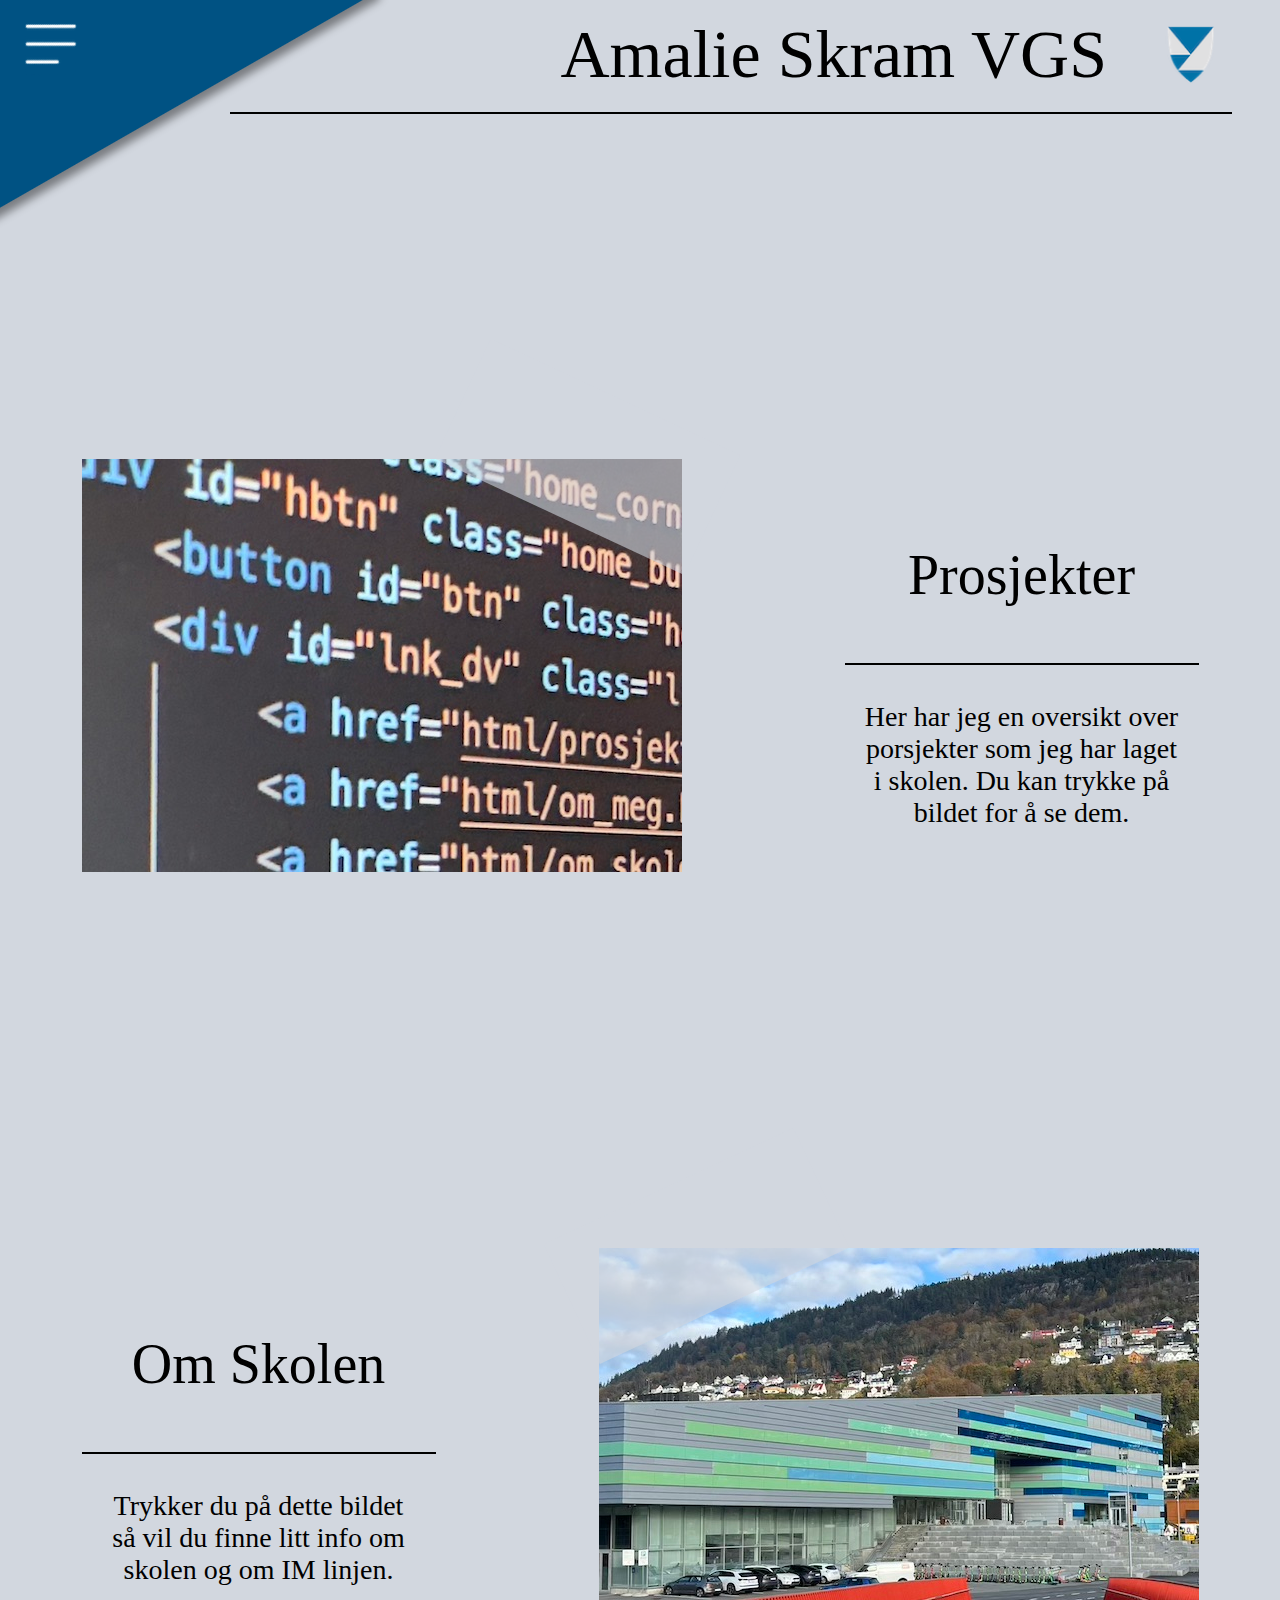
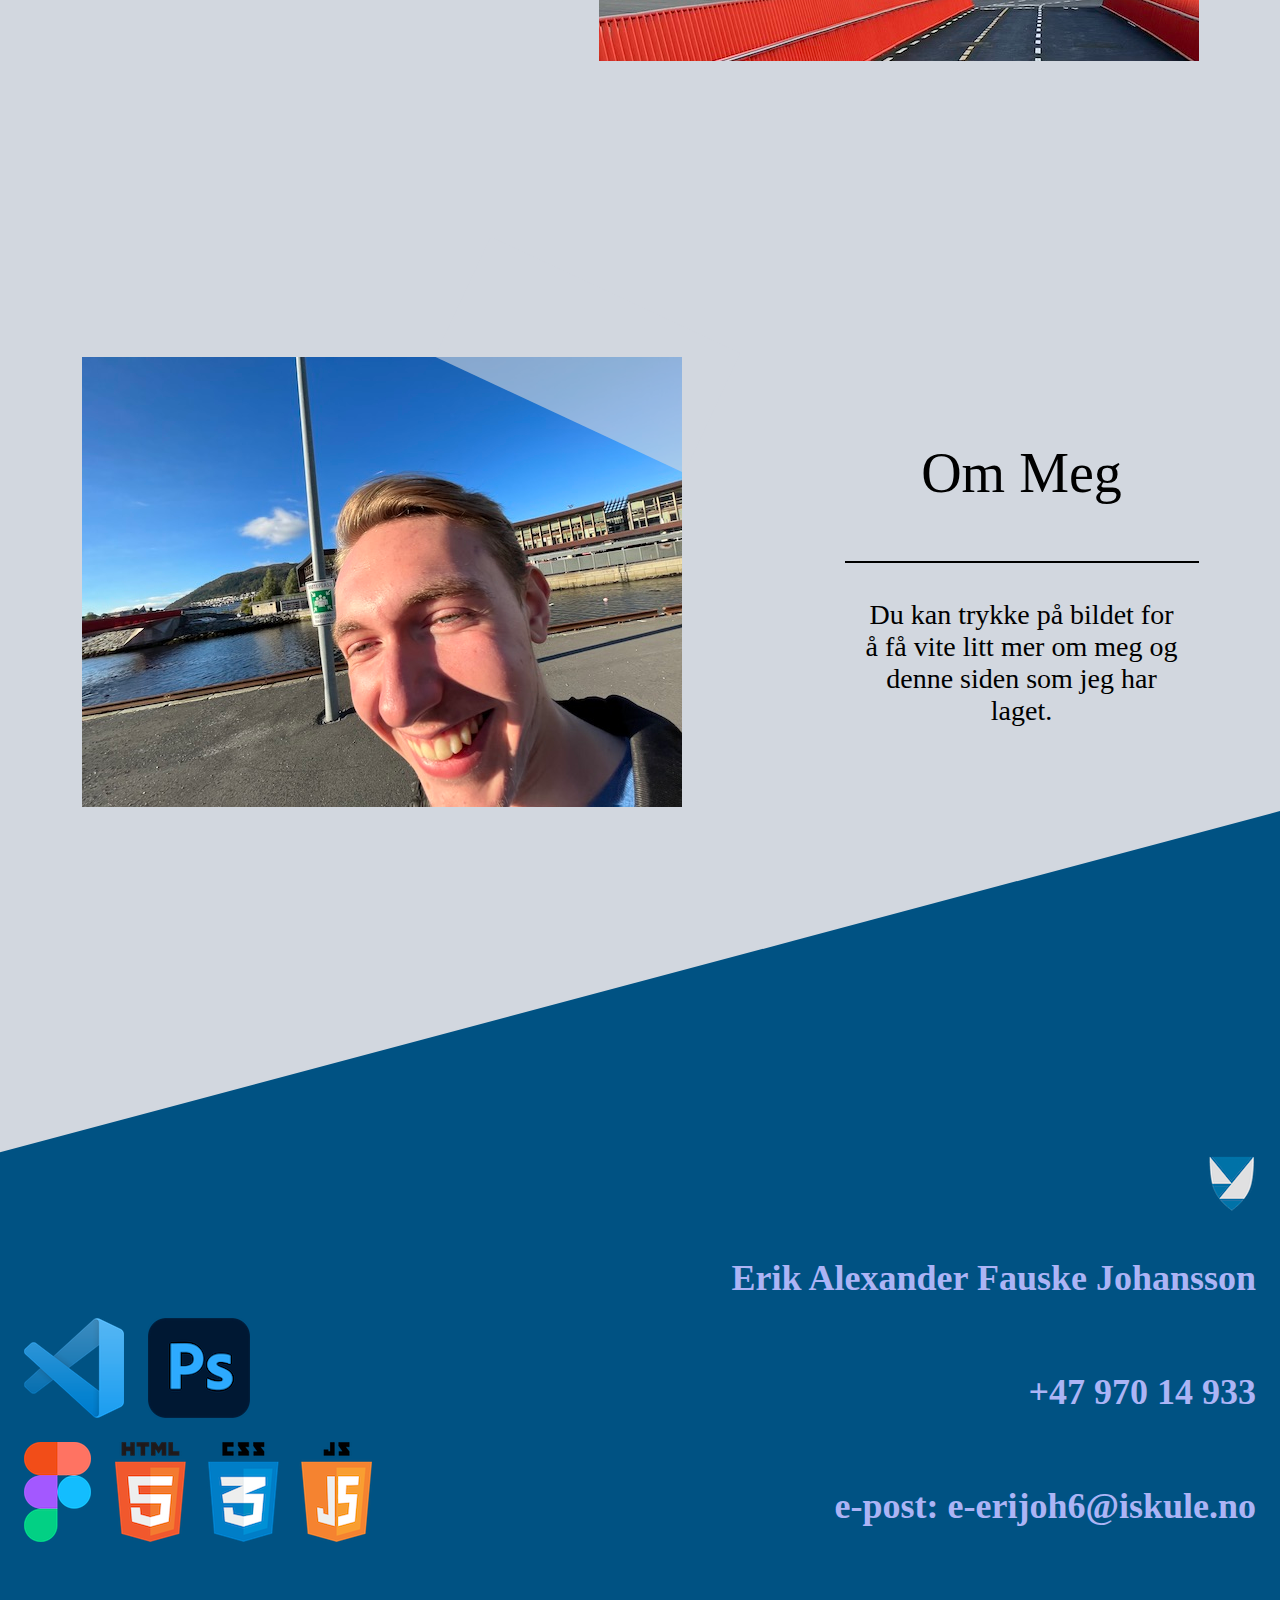
<file: index.html>
<!DOCTYPE html>
<html lang="no">
<head>
    <meta charset="UTF-8">
    <meta http-equiv="X-UA-Compatible" content="IE=edge">
    <meta name="viewport" content="width=device-width, initial-scale=1.0">
    <title>Amalie skram Hjemmeside</title>
    <link rel="stylesheet" href="CSS/style.css">
</head>
<body class="preload">
    <div class="Overskrift_hovedside">
        <p class="Overskrift">
            <a class="overskrift" href="index.html">Amalie Skram VGS</a>
            <img class="vestland_icon" src="bilder/Vestland.png" alt="vestland">
        </p>
        <div class="strekAnchor">
            <div class="strek"></div>
        </div>
        <div id="Corner" class="home_corner homeanim2">
            <div id="hbtn" class="home_button homebtnanim2">
                <button id="btn" class="home"></button>
                <div id="lnk_dv" class="links_div">
                    <a href="HTML/prosjekter.html" class="links" id="lnk1">Prosjekter</a>
                    <a href="HTML/om_meg.html" class="links" id="lnk2">Om meg</a>
                    <a href="HTML/om_skolen.html" class="links" id="lnk3">Om skolen</a>
                    <a href="HTML/video_innlevering.html" class="links" id="lnk4">Video</a>
                    <a href="HTML/bilde_innlevering.html" class="links" id="lnk5">Bilder</a>
                    <a href="HTML/programmering.html" class="links" id="lnk6">Programmering</a>
                    <a href="HTML/om_im.html" class="links" id="lnk7">Om IM</a>
                </div>
            </div>
        </div>
    </div>

    <script src="Javascript/button.js"></script>
    <script src="Javascript/klokke.js"></script>
    
    <div class="avsnitt_høyre">
        <div class="bildeogfirkant2">
            <div id="poly_1" class="polygon_1"></div>
            <a id="bilde1" href="HTML/prosjekter.html"><img id="prosjekt_bilde" src="bilder/project.jpeg" alt="prosjekter_bilde" class="avsnitt_høyre_bilde"></a>
        </div>
        <div id="overogstrek1" class="overogstrek">
            <p class="avsnitt_høyre_overskrift">Prosjekter</p>
            <div id="strek_1" class="strek1"></div>
            <p id="tekst1" class="avsnitt_høyre_tekst">Her har jeg en oversikt over porsjekter som jeg har laget i skolen. Du kan trykke på bildet for å se dem.</p>
        </div>
    </div>

    <div class="avsnitt_venstre">
        <div class="overogstrek">
            <p class="avsnitt_venstre_overskrift">Om Skolen</p>
            <div id="strek_2" class="strek2"></div>
            <p id="tekst2" class="avsnitt_høyre_tekst">Trykker du på dette bildet så vil du finne litt info om skolen og om IM linjen.</p>
        </div>
        <div class="bildeogfirkant">
            <div id="poly_2" class="polygon_2"></div>
            <a href="HTML/om_skolen.html"><img id="omskole_bilde" src="bilder/Bildeskole.jpeg" alt="ASbilde" class="avsnitt_venstre_bilde"></a>
        </div>
    </div>

    <div class="avsnitt_høyre">
        <div class="bildeogfirkant2">
            <div id="poly_1" class="polygon_1"></div>
            <a id="bilde1" href="HTML/prosjekter.html"><img id="ommeg_bilde" src="bilder/IMG_2832.jpeg" alt="MEGbilde" class="avsnitt_høyre_bilde"></a>
        </div>
        <div id="overogstrek1" class="overogstrek">
            <p class="avsnitt_høyre_overskrift">Om Meg</p>
            <div id="strek_1" class="strek1"></div>
            <p id="tekst1" class="avsnitt_høyre_tekst">Du kan trykke på bildet for å få vite litt mer om meg og denne siden som jeg har laget.</p>
        </div>
    </div>
    <footer>
        <div class="bottom">
            <div class="bottom_blue"></div>
            <div class="ekstraDiv">
                <div class="bilder_venstre">
                    <div class="vs_og_ps">
                        <img id="vs" src="bilder/Visual_studio_logo.png" alt="vs logo">
                        <img id="ps" src="bilder/PS_logo.png" alt="pslogo">
                    </div>
                    <div class="figma_og_hcj">
                        <img id="fig" src="bilder/figma.png" alt="figmalogo">
                        <img id="hcj" src="bilder/HTML_CSS_JAVA.png" alt="html css java">
                    </div>
                </div>
                <div class="tekst_høyre_bottom">
                    <li><img src="bilder/Vestland.png" alt="vestland"></li>
                    <li><p class="navn">Erik Alexander Fauske Johansson</p></li>
                    <li><p class="tlf">+47 970 14 933</p></li>
                    <li><p class="mail">e-post: e-erijoh6@iskule.no</p></li>
                </div>
            </div>
        </div>
    </footer>
</body>
</html>
</file>
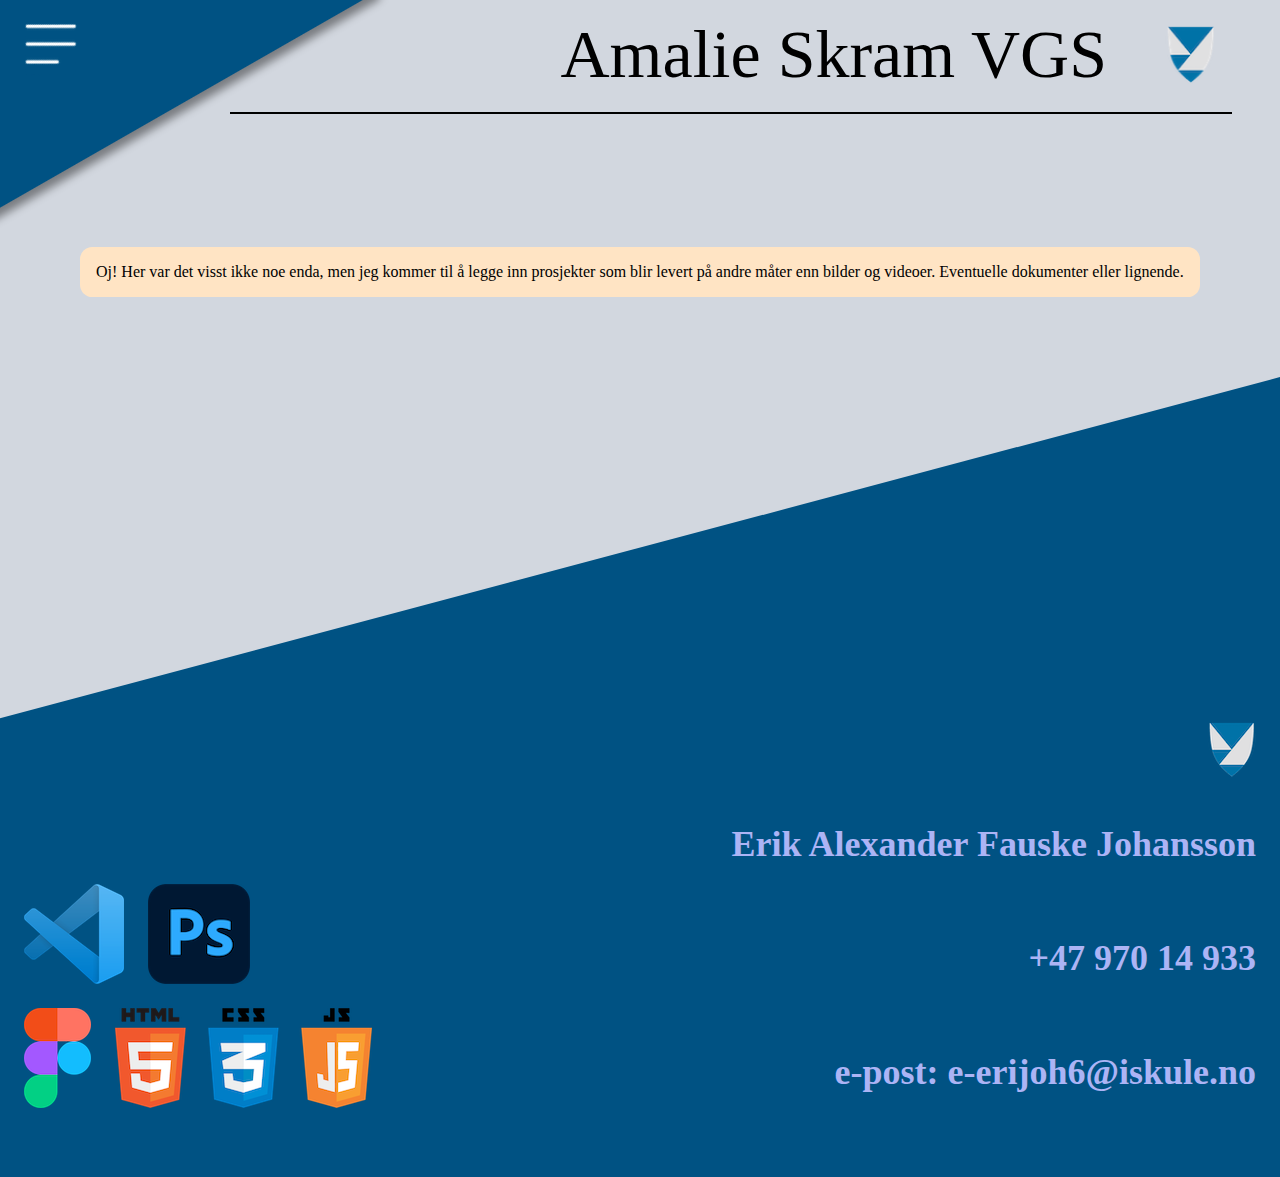
<file: HTML/annet_innlevering.html>
<!DOCTYPE html>
<html lang="en">
<head>
    <meta charset="UTF-8">
    <meta http-equiv="X-UA-Compatible" content="IE=edge">
    <meta name="viewport" content="width=device-width, initial-scale=1.0">
    <title>Annet Innlevering</title>
    <link rel="stylesheet" href="../CSS/style.css">
</head>
<body class="preload">
    <div class="Overskrift_hovedside">
        <p class="Overskrift">
            <a class="overskrift" href="../index.html">Amalie Skram VGS</a>
            <img class="vestland_icon" src="../bilder/Vestland.png" alt="vestland">
        </p>
        <div class="strekAnchor">
            <div class="strek"></div>
        </div>
        <div id="Corner" class="home_corner homeanim2">
            <div id="hbtn" class="home_button homebtnanim2">
                <button id="btn" class="home"></button>
                <div id="lnk_dv" class="links_div">
                    <a href="om_meg.html" class="links" id="lnk2">Om meg</a>
                    <a href="prosjekter.html" class="links" id="lnk1">Prosjekter</a>
                    <a href="om_skolen.html" class="links" id="lnk3">Om skolen</a>
                    <a href="video_innlevering.html" class="links" id="lnk4">Video</a>
                    <a href="bilde_innlevering.html" class="links" id="lnk5">Bilder</a>
                    <a href="programmering.html" class="links" id="lnk6">Programmering</a>
                    <a href="om_im.html" class="links" id="lnk7">Om IM</a>
                </div>
            </div>
        </div>
    </div>

    <script src="../Javascript/button.js"></script>

    <div class="info">Oj! Her var det visst ikke noe enda, men jeg kommer til å legge inn prosjekter som blir levert på andre måter enn bilder og videoer. Eventuelle dokumenter eller lignende.</div>

    <div class="bottom">
        <div class="bottom_blue"></div>
        <div class="ekstraDiv">
            <div class="bilder_venstre">
                <div class="vs_og_ps">
                    <img id="vs" src="../bilder/Visual_studio_logo.png" alt="vs logo">
                    <img id="ps" src="../bilder/PS_logo.png" alt="pslogo">
                </div>
                <div class="figma_og_hcj">
                    <img id="fig" src="../bilder/figma.png" alt="figmalogo">
                    <img id="hcj" src="../bilder/HTML_CSS_JAVA.png" alt="html css java">
                </div>
            </div>
            <div class="tekst_høyre_bottom">
                <li><img src="../bilder/Vestland.png" alt="vestland"></li>
                <li><p class="navn">Erik Alexander Fauske Johansson</p></li>
                <li><p class="tlf">+47 970 14 933</p></li>
                <li><p class="mail">e-post: e-erijoh6@iskule.no</p></li>
            </div>
        </div>
    </div>
</body>
</html>
</file>
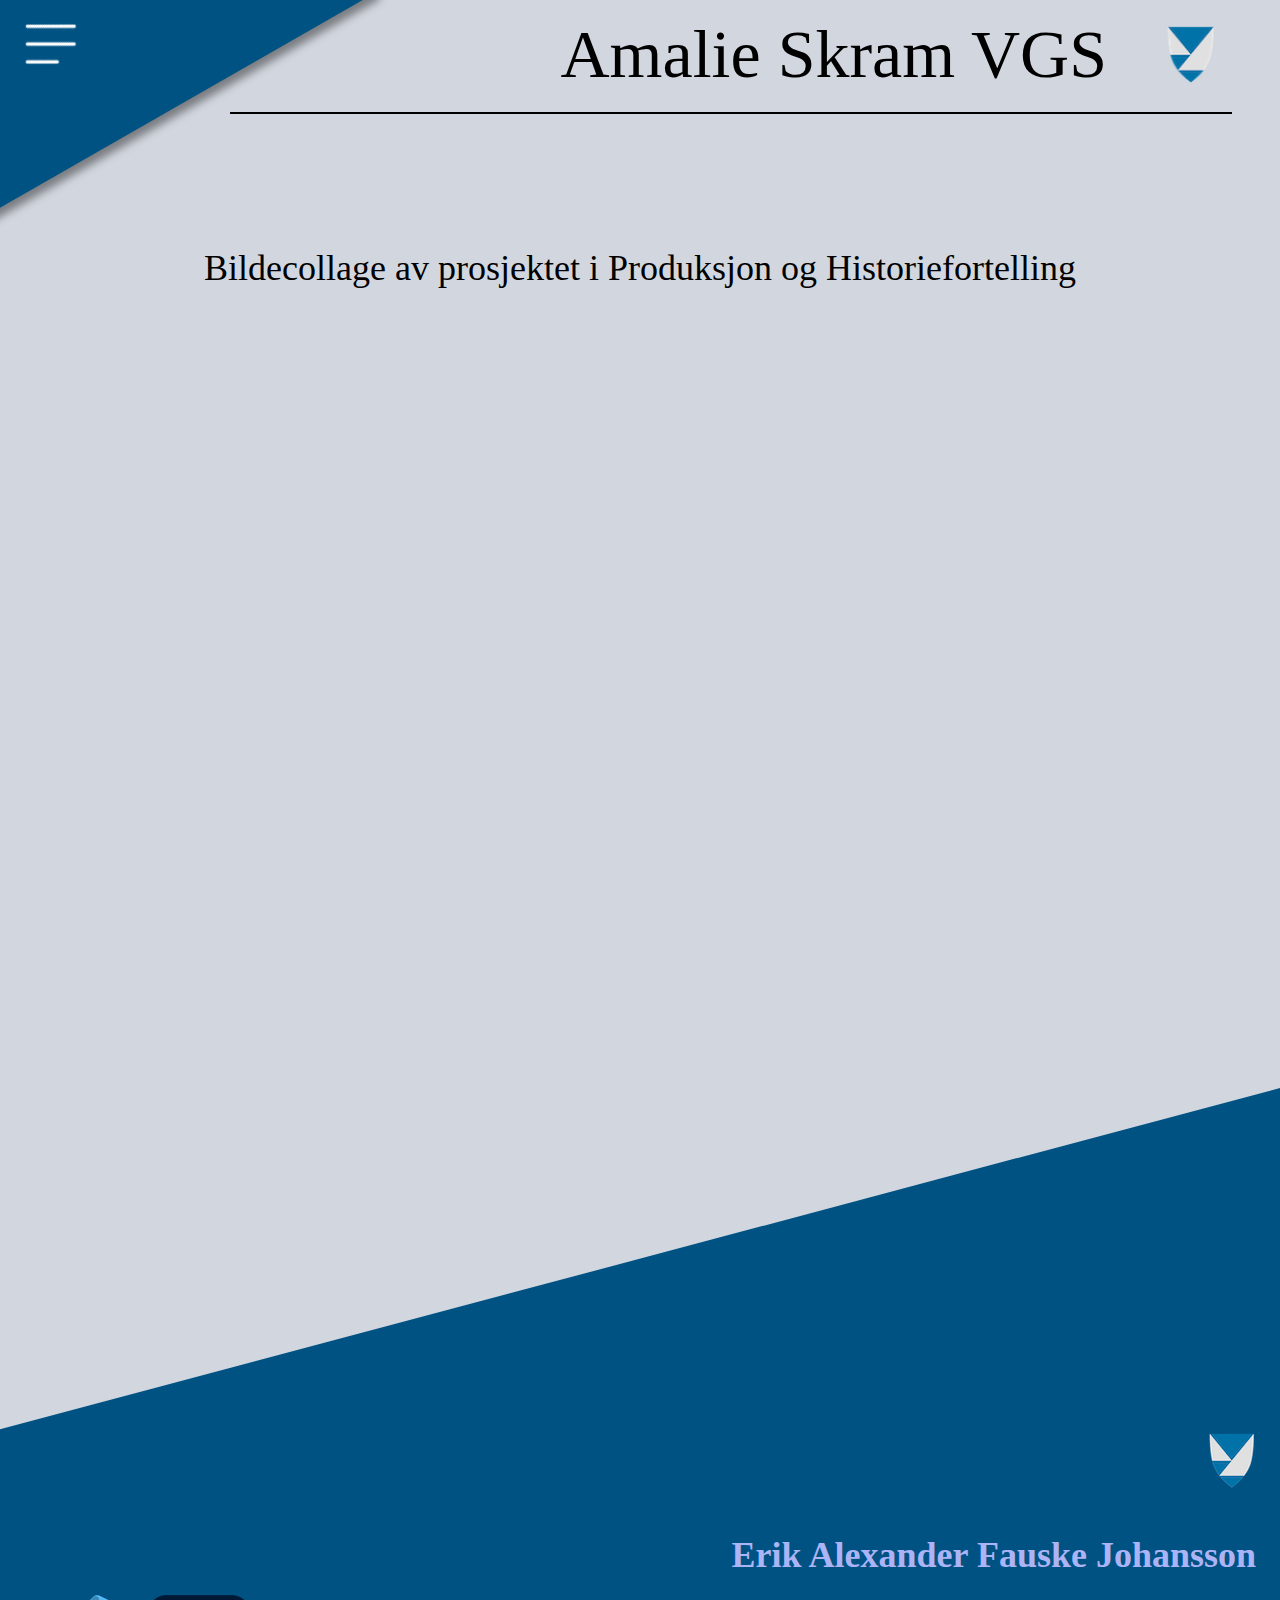
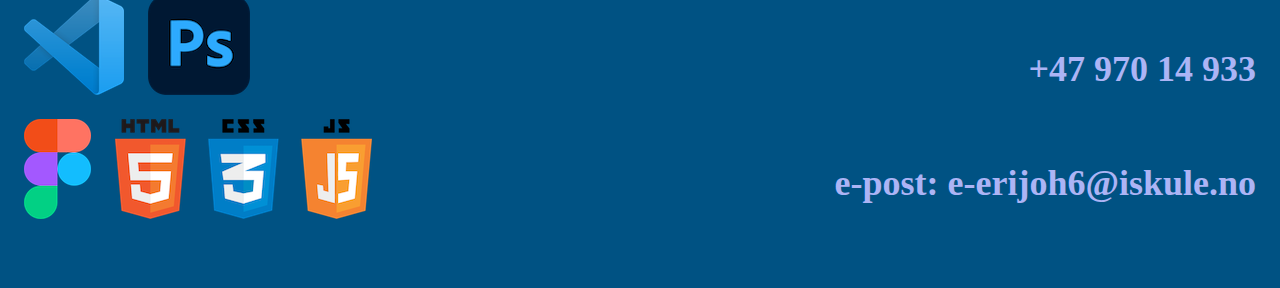
<file: HTML/bilde_innlevering.html>
<!DOCTYPE html>
<html lang="en">
<head>
    <meta charset="UTF-8">
    <meta http-equiv="X-UA-Compatible" content="IE=edge">
    <meta name="viewport" content="width=device-width, initial-scale=1.0">
    <title>Bilde Innlevering</title>
    <link rel="stylesheet" href="../CSS/style.css">
</head>
<body class="preload">
    <div class="Overskrift_hovedside">
        <p class="Overskrift">
            <a class="overskrift" href="../index.html">Amalie Skram VGS</a>
            <img class="vestland_icon" src="../bilder/Vestland.png" alt="vestland">
        </p>
        <div class="strekAnchor">
            <div class="strek"></div>
        </div>
        <div id="Corner" class="home_corner homeanim2">
            <div id="hbtn" class="home_button homebtnanim2">
                <button id="btn" class="home"></button>
                <div id="lnk_dv" class="links_div">
                    <a href="om_meg.html" class="links" id="lnk2">Om meg</a>
                    <a href="prosjekter.html" class="links" id="lnk1">Prosjekter</a>
                    <a href="om_skolen.html" class="links" id="lnk3">Om skolen</a>
                    <a href="video_innlevering.html" class="links" id="lnk4">Video</a>
                    <a href="bilde_innlevering.html" class="links" id="lnk5">Bilder</a>
                    <a href="programmering.html" class="links" id="lnk6">Programmering</a>
                    <a href="om_im.html" class="links" id="lnk7">Om IM</a>
                </div>
            </div>
        </div>
    </div>

    <script src="../Javascript/button.js"></script>

    <div class="col">
        <p class="bildecol_header">Bildecollage av prosjektet i Produksjon og Historiefortelling</p>
        <div class="bildecol bildecollage"></div>
    </div>

    <div class="info1">Åpne på en pc hvis du har lyst til å se innholdet her.</div>

    <div class="bottom">
        <div class="bottom_blue"></div>
        <div class="ekstraDiv">
            <div class="bilder_venstre">
                <div class="vs_og_ps">
                    <img id="vs" src="../bilder/Visual_studio_logo.png" alt="vs logo">
                    <img id="ps" src="../bilder/PS_logo.png" alt="pslogo">
                </div>
                <div class="figma_og_hcj">
                    <img id="fig" src="../bilder/figma.png" alt="figmalogo">
                    <img id="hcj" src="../bilder/HTML_CSS_JAVA.png" alt="html css java">
                </div>
            </div>
            <div class="tekst_høyre_bottom">
                <li><img src="../bilder/Vestland.png" alt="vestland"></li>
                <li><p class="navn">Erik Alexander Fauske Johansson</p></li>
                <li><p class="tlf">+47 970 14 933</p></li>
                <li><p class="mail">e-post: e-erijoh6@iskule.no</p></li>
            </div>
        </div>
    </div>
</body>
</html>
</file>
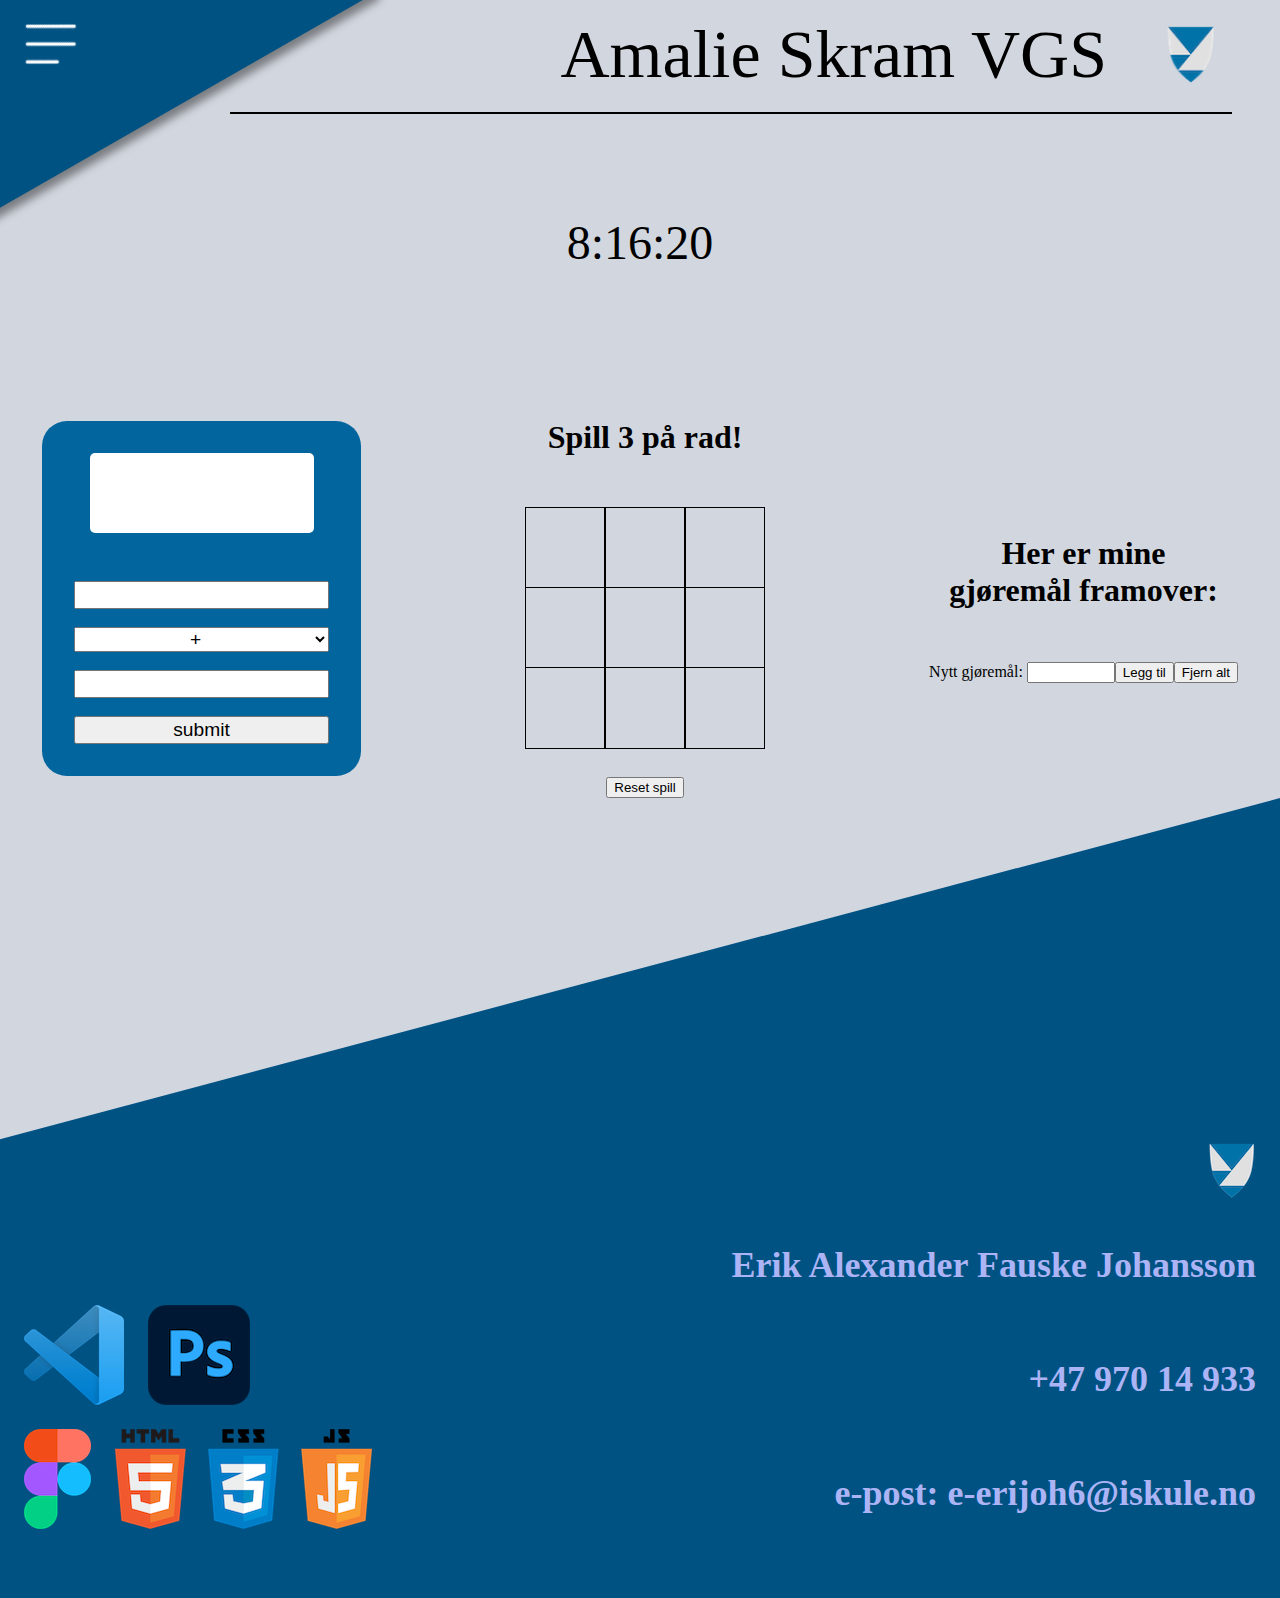
<file: HTML/javascript.html>
<!DOCTYPE html>
<html lang="no">
<head>
    <meta charset="UTF-8">
    <meta http-equiv="X-UA-Compatible" content="IE=edge">
    <meta name="viewport" content="width=device-width, initial-scale=1.0">
    <title>Prosjekter</title>
    <link rel="stylesheet" href="../CSS/style.css">
</head>
<body class="preload" onload="startTime(); lastInn();">
    <div class="Overskrift_hovedside">
        <p class="Overskrift">
            <a class="overskrift" href="../index.html">Amalie Skram VGS</a>
            <img class="vestland_icon" src="../bilder/Vestland.png" alt="vestland">
        </p>
        <div class="strekAnchor">
            <div class="strek"></div>
        </div>
        <div id="Corner" class="home_corner homeanim2">
            <div id="hbtn" class="home_button homebtnanim2">
                <button id="btn" class="home"></button>
                <div id="lnk_dv" class="links_div">
                    <a href="om_meg.html" class="links" id="lnk2">Om meg</a>
                    <a href="prosjekter.html" class="links" id="lnk1">Prosjekter</a>
                    <a href="om_skolen.html" class="links" id="lnk3">Om skolen</a>
                    <a href="video_innlevering.html" class="links" id="lnk4">Video</a>
                    <a href="bilde_innlevering.html" class="links" id="lnk5">Bilder</a>
                    <a href="programmering.html" class="links" id="lnk6">Programmering</a>
                    <a href="om_im.html" class="links" id="lnk7">Om IM</a>
                </div>
            </div>
        </div>
    </div>
    <div class="header_klokke">
        <div class="Klokke">
            <p id="klokke"></p>
        </div>
    </div>
    <div class="vinn_box">
        <div class="vinn">
            <div id="vinn" class="hidden">
                <h1 id="vinn_tekst">hei</h1>
                <button class="button_fjern" onclick="fjernBoks()">OK</button>
            </div>
        </div>
    </div>
    
    <div class="prosjekter">
        <div class="kalkulator">
            <p class="output_field" id="output"></p>
                <form class="kalk" id="kalk">
                    <input class="input" type="number" id="x"><br>
                    <select class="input" name="op" id="operator">
                        <option value="a">+</option>
                        <option value="b">-</option>
                        <option value="c">*</option>
                        <option value="d">/</option>
                    </select><br>
                    <input class="input" type="number" id="y"><br>
                    <input class="input" type="submit" value="submit">
                </form>

        </div>
        <div class="trePåRad_spill">
            <h1 class="overskriftSpill">Spill 3 på rad!</h1>
            <div class="spillAreal">
                <div class="rad" id="rad1">
                    <div class="rute" id="rute1" onclick="rute1Click()">
                        <img src="../bilder/kryss.png" alt="kryss" class="hiddenImg" id="bildeRute1-1">
                        <img src="../bilder/circle.png" alt="kryss" class="hiddenImg" id="bildeRute1-2">
                    </div>
                    <div class="rute" id="rute2" onclick="rute2Click()">
                        <img src="../bilder/kryss.png" alt="kryss" class="hiddenImg" id="bildeRute2-1">
                        <img src="../bilder/circle.png" alt="kryss" class="hiddenImg" id="bildeRute2-2">
                    </div>
                    <div class="rute" id="rute3" onclick="rute3Click()">
                        <img src="../bilder/kryss.png" alt="kryss" class="hiddenImg" id="bildeRute3-1">
                        <img src="../bilder/circle.png" alt="kryss" class="hiddenImg" id="bildeRute3-2">
                    </div>
                </div>
                <div class="rad" id="rad2">
                    <div class="rute" id="rute4" onclick="rute4Click()">
                        <img src="../bilder/kryss.png" alt="kryss" class="hiddenImg" id="bildeRute4-1">
                        <img src="../bilder/circle.png" alt="kryss" class="hiddenImg" id="bildeRute4-2">
                    </div>
                    <div class="rute" id="rute5" onclick="rute5Click()">
                        <img src="../bilder/kryss.png" alt="kryss" class="hiddenImg" id="bildeRute5-1">
                        <img src="../bilder/circle.png" alt="kryss" class="hiddenImg" id="bildeRute5-2">
                    </div>
                    <div class="rute" id="rute6" onclick="rute6Click()">
                        <img src="../bilder/kryss.png" alt="kryss" class="hiddenImg" id="bildeRute6-1">
                        <img src="../bilder/circle.png" alt="kryss" class="hiddenImg" id="bildeRute6-2">
                    </div>
                </div>
                <div class="rad" id="rad3">
                    <div class="rute" id="rute7" onclick="rute7Click()">
                        <img src="../bilder/kryss.png" alt="kryss" class="hiddenImg" id="bildeRute7-1">
                        <img src="../bilder/circle.png" alt="kryss" class="hiddenImg" id="bildeRute7-2">
                    </div>
                    <div class="rute" id="rute8" onclick="rute8Click()">
                        <img src="../bilder/kryss.png" alt="kryss" class="hiddenImg" id="bildeRute8-1">
                        <img src="../bilder/circle.png" alt="kryss" class="hiddenImg" id="bildeRute8-2">
                    </div>
                    <div class="rute" id="rute9" onclick="rute9Click()">
                        <img src="../bilder/kryss.png" alt="kryss" class="hiddenImg" id="bildeRute9-1">
                        <img src="../bilder/circle.png" alt="kryss" class="hiddenImg" id="bildeRute9-2">
                    </div>
                </div>
            </div>
            <button type="reset" class="resetSpill" onclick="resetSpill()">Reset spill</button>
        </div>
        <div class="gjoremaal">
            <h1 class="overskrift_gjoremaal">Her er mine <br> gjøremål framover:</h1>
            <div class="gjoreList">
                <p id="gjoreList"></p>
                <div class="gjoreForm">
                    <form class="gjoremaalForm" id="formGjore">
                        <label for="maal">Nytt gjøremål:</label>
                        <input type="text" name="maal" id="maal">
                    </form>
                    <button type="submit" class="submitMaal" onclick="leggtil()">Legg til</button>
                    <button type="submit" onclick="clearAll()">Fjern alt</button>
                </div>
            </div>
        </div>
    </div>
    
    
    <script src="../Javascript/button.js"></script>
    <script src="../Javascript/kalkulator.js"></script>
    <script src="../Javascript/klokke.js"></script>
    <script src="../Javascript/trePåRad.js"></script>
    <script src="../Javascript/gjoremaal.js"></script>

    <div class="bottom">
        <div class="bottom_blue"></div>
        <div class="ekstraDiv">
            <div class="bilder_venstre">
                <div class="vs_og_ps">
                    <img id="vs" src="../bilder/Visual_studio_logo.png" alt="vs logo">
                    <img id="ps" src="../bilder/PS_logo.png" alt="pslogo">
                </div>
                <div class="figma_og_hcj">
                    <img id="fig" src="../bilder/figma.png" alt="figmalogo">
                    <img id="hcj" src="../bilder/HTML_CSS_JAVA.png" alt="html css java">
                </div>
            </div>
            <div class="tekst_høyre_bottom">
                <li><img src="../bilder/Vestland.png" alt="vestland"></li>
                <li><p class="navn">Erik Alexander Fauske Johansson</p></li>
                <li><p class="tlf">+47 970 14 933</p></li>
                <li><p class="mail">e-post: e-erijoh6@iskule.no</p></li>
            </div>
        </div>
    </div>
</html>
</file>
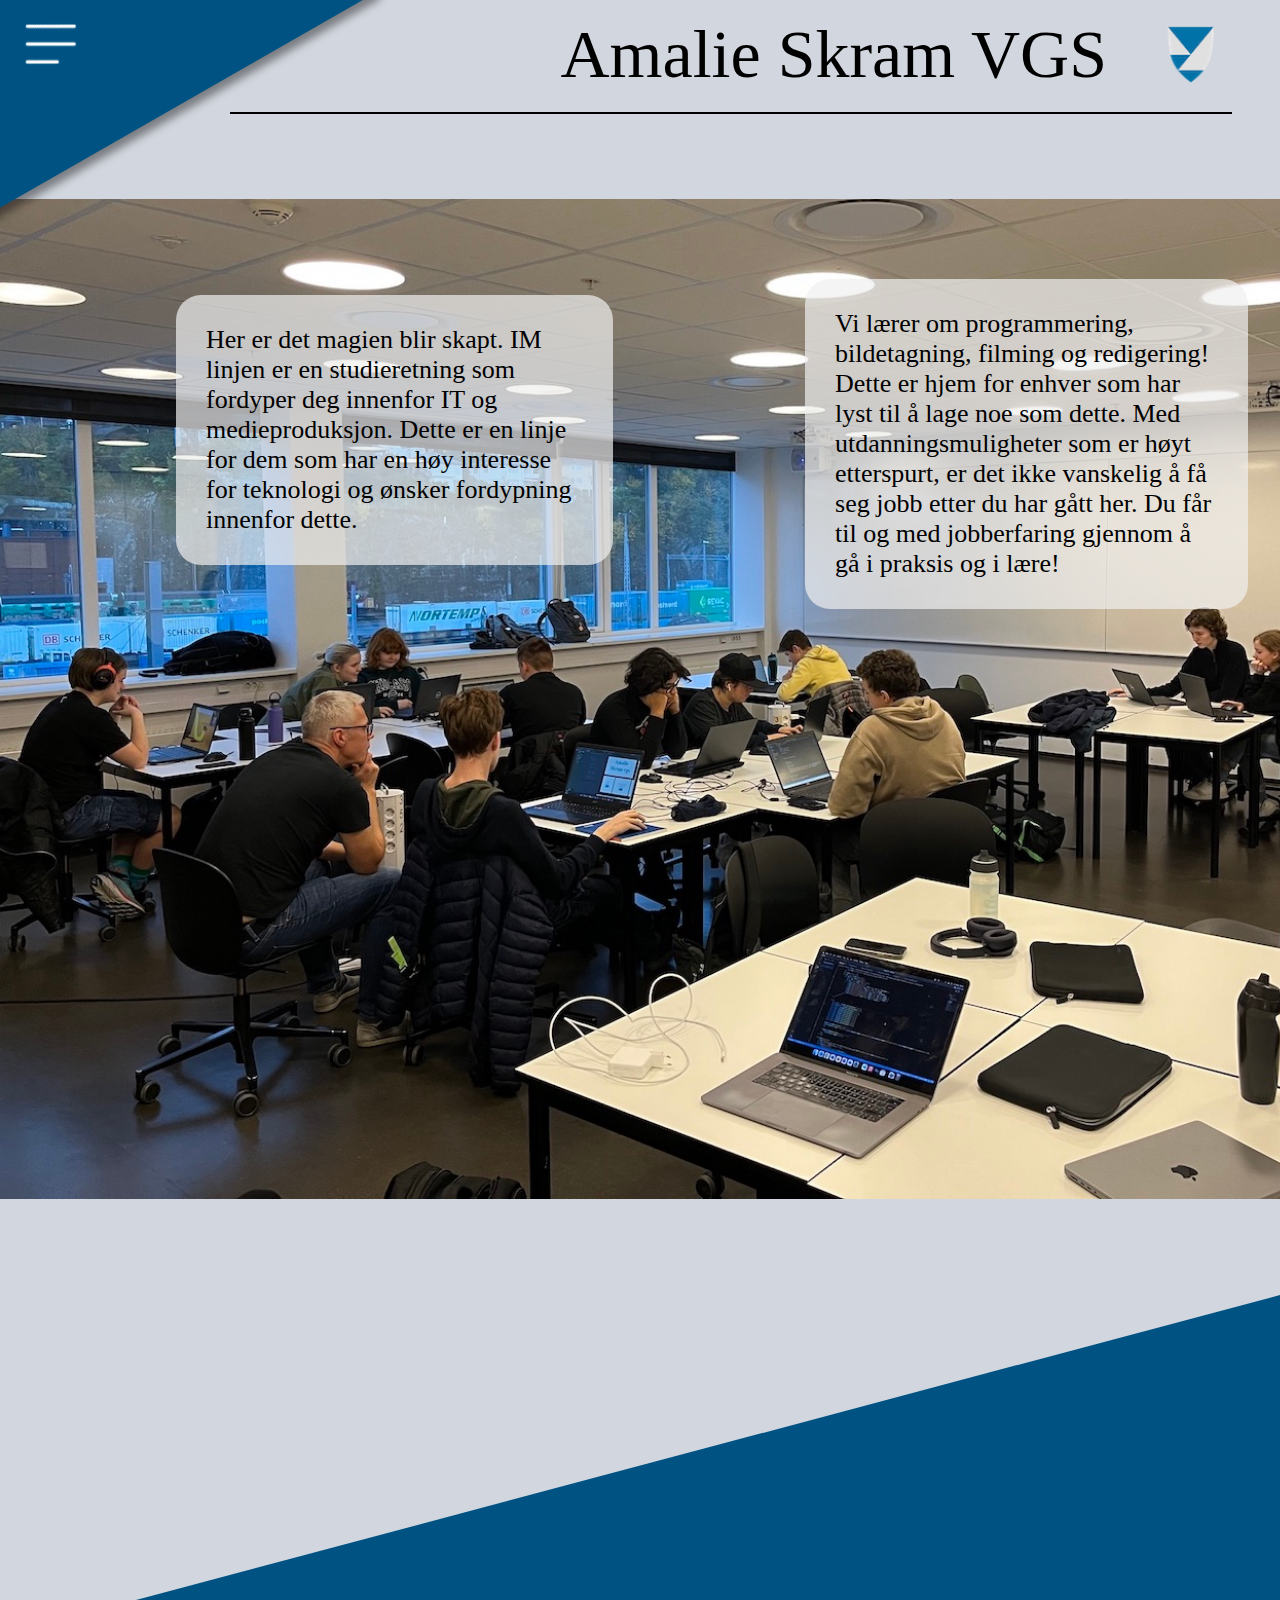
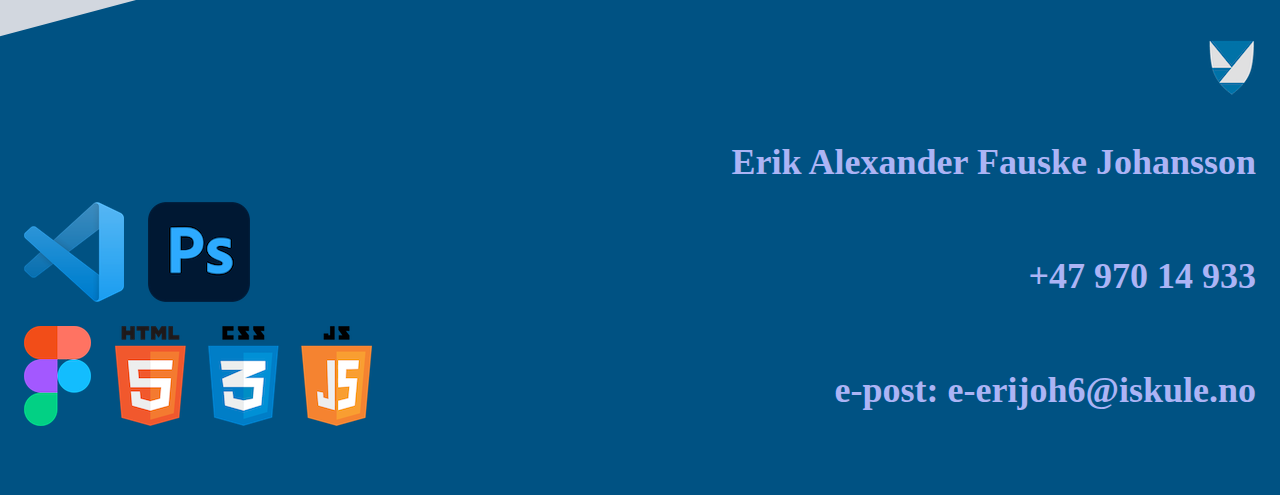
<file: HTML/om_im.html>
<!DOCTYPE html>
<html lang="en">
<head>
    <meta charset="UTF-8">
    <meta http-equiv="X-UA-Compatible" content="IE=edge">
    <meta name="viewport" content="width=device-width, initial-scale=1.0">
    <title>Om IM Linjen</title>
    <link rel="stylesheet" href="../CSS/style.css">
</head>
<body class="preload">
    <div class="Overskrift_hovedside">
        <p class="Overskrift">
            <a class="overskrift" href="../index.html">Amalie Skram VGS</a>
            <img class="vestland_icon" src="../bilder/Vestland.png" alt="vestland">
        </p>
        <div class="strekAnchor">
            <div class="strek"></div>
        </div>
        <div id="Corner" class="home_corner homeanim2">
            <div id="hbtn" class="home_button homebtnanim2">
                <button id="btn" class="home"></button>
                <div id="lnk_dv" class="links_div">
                    <a href="om_meg.html" class="links" id="lnk2">Om meg</a>
                    <a href="prosjekter.html" class="links" id="lnk1">Prosjekter</a>
                    <a href="om_skolen.html" class="links" id="lnk3">Om skolen</a>
                    <a href="video_innlevering.html" class="links" id="lnk4">Video</a>
                    <a href="bilde_innlevering.html" class="links" id="lnk5">Bilder</a>
                    <a href="programmering.html" class="links" id="lnk6">Programmering</a>
                    <a href="om_im.html" class="links" id="lnk7">Om IM</a>
                </div>
            </div>
        </div>
    </div>

    <script src="../Javascript/button.js"></script>

    <div class="om_im">
        <div id="im_boks1" class="tekstboks_im">
            <p class="im_tekst">Her er det magien blir skapt. IM linjen er en studieretning som fordyper deg innenfor IT og medieproduksjon. Dette er en linje for dem som har en høy interesse for teknologi og ønsker fordypning innenfor dette.</p>
        </div>
        <div id="im_boks2" class="tekstboks_im">
            <p class="im_tekst">Vi lærer om programmering, bildetagning, filming og redigering! Dette er hjem for enhver som har lyst til å lage noe som dette. Med utdanningsmuligheter som er høyt etterspurt, er det ikke vanskelig å få seg jobb etter du har gått her. Du får til og med jobberfaring gjennom å gå i praksis og i lære!</p>
        </div>
    </div>

    <div class="bottom">
        <div class="bottom_blue"></div>
        <div class="ekstraDiv">
            <div class="bilder_venstre">
                <div class="vs_og_ps">
                    <img id="vs" src="../bilder/Visual_studio_logo.png" alt="vs logo">
                    <img id="ps" src="../bilder/PS_logo.png" alt="pslogo">
                </div>
                <div class="figma_og_hcj">
                    <img id="fig" src="../bilder/figma.png" alt="figmalogo">
                    <img id="hcj" src="../bilder/HTML_CSS_JAVA.png" alt="html css java">
                </div>
            </div>
            <div class="tekst_høyre_bottom">
                <li><img src="../bilder/Vestland.png" alt="vestland"></li>
                <li><p class="navn">Erik Alexander Fauske Johansson</p></li>
                <li><p class="tlf">+47 970 14 933</p></li>
                <li><p class="mail">e-post: e-erijoh6@iskule.no</p></li>
            </div>
        </div>
    </div>
</body>
</html>
</file>
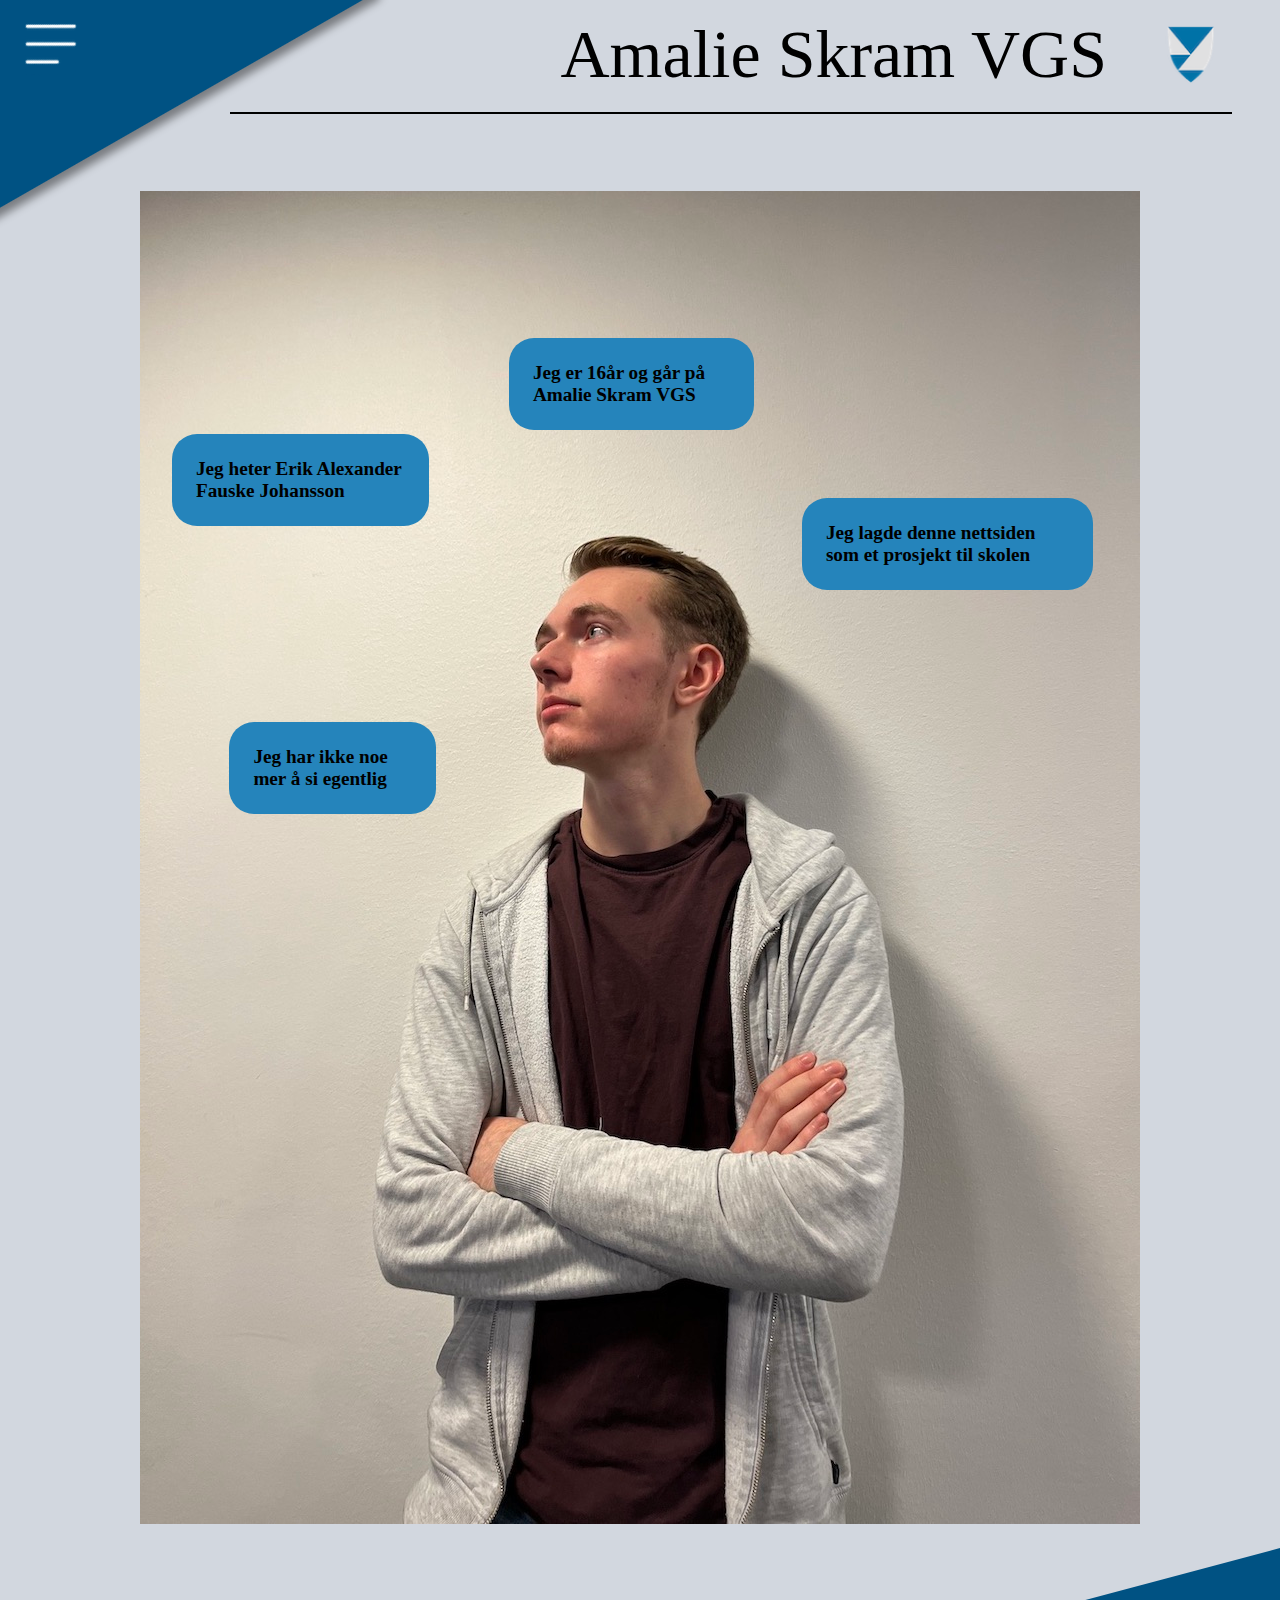
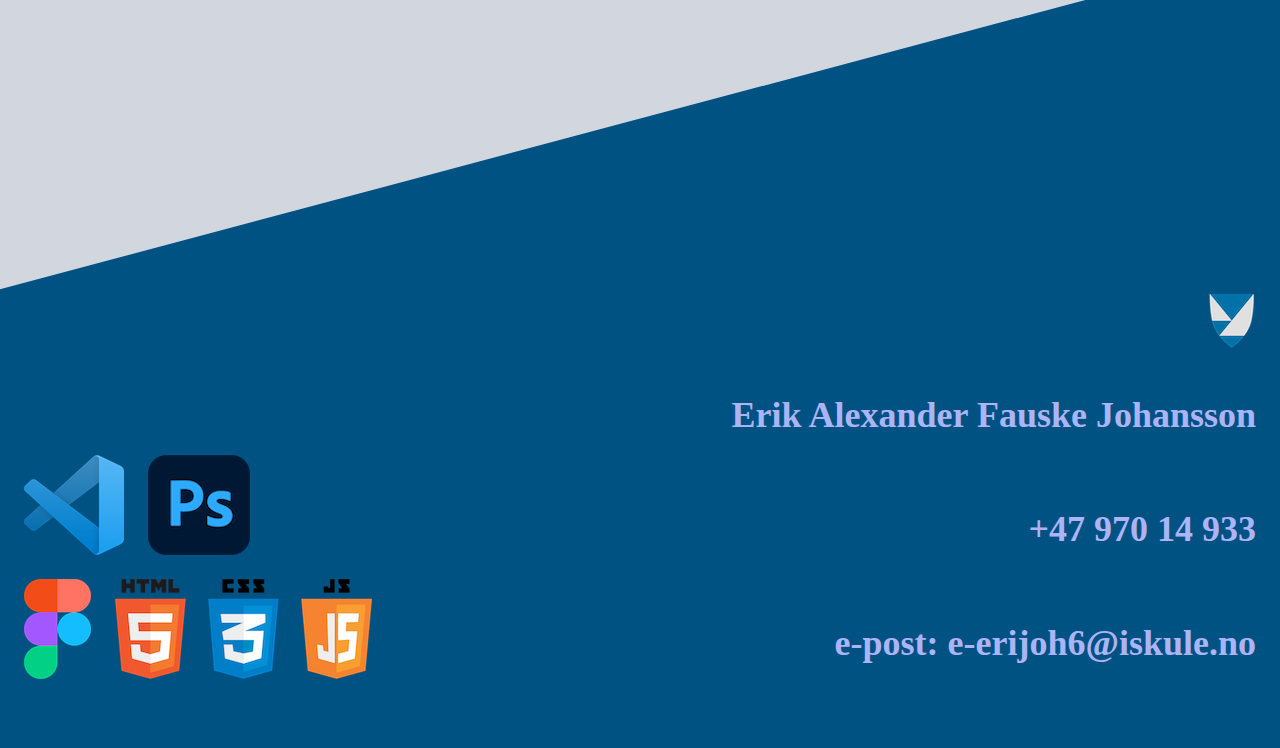
<file: HTML/om_meg.html>
<!DOCTYPE html>
<html lang="en">
<head>
    <meta charset="UTF-8">
    <meta http-equiv="X-UA-Compatible" content="IE=edge">
    <meta name="viewport" content="width=device-width, initial-scale=1.0">
    <title>Om Meg</title>
    <link rel="stylesheet" href="../CSS/style.css">
</head>
<body class="preload">
    <div class="Overskrift_hovedside">
        <p class="Overskrift">
            <a class="overskrift" href="../index.html">Amalie Skram VGS</a>
            <img class="vestland_icon" src="../bilder/Vestland.png" alt="vestland">
        </p>
        <div class="strekAnchor">
            <div class="strek"></div>
        </div>
        <div id="Corner" class="home_corner homeanim2">
            <div id="hbtn" class="home_button homebtnanim2">
                <button id="btn" class="home"></button>
                <div id="lnk_dv" class="links_div">
                    <a href="om_meg.html" class="links" id="lnk2">Om meg</a>
                    <a href="prosjekter.html" class="links" id="lnk1">Prosjekter</a>
                    <a href="om_skolen.html" class="links" id="lnk3">Om skolen</a>
                    <a href="video_innlevering.html" class="links" id="lnk4">Video</a>
                    <a href="bilde_innlevering.html" class="links" id="lnk5">Bilder</a>
                    <a href="programmering.html" class="links" id="lnk6">Programmering</a>
                    <a href="om_im.html" class="links" id="lnk7">Om IM</a>
                </div>
            </div>
        </div>
    </div>

    <script src="../Javascript/button.js"></script>

    <div class="meg_info">
        <div class="meg_boks">
            <p id="tekstboks1" class="tekstboks">Jeg heter Erik Alexander Fauske Johansson</p>
            <p id="tekstboks2" class="tekstboks">Jeg er 16år og går på Amalie Skram VGS</p>
            <p id="tekstboks3" class="tekstboks">Jeg lagde denne nettsiden som et prosjekt til skolen</p>
            <p id="tekstboks4" class="tekstboks">Jeg har ikke noe mer å si egentlig</p>
        </div>
    </div>

    <div class="bottom">
        <div class="bottom_blue"></div>
        <div class="ekstraDiv">
            <div class="bilder_venstre">
                <div class="vs_og_ps">
                    <img id="vs" src="../bilder/Visual_studio_logo.png" alt="vs logo">
                    <img id="ps" src="../bilder/PS_logo.png" alt="pslogo">
                </div>
                <div class="figma_og_hcj">
                    <img id="fig" src="../bilder/figma.png" alt="figmalogo">
                    <img id="hcj" src="../bilder/HTML_CSS_JAVA.png" alt="html css java">
                </div>
            </div>
            <div class="tekst_høyre_bottom">
                <li><img src="../bilder/Vestland.png" alt="vestland"></li>
                <li><p class="navn">Erik Alexander Fauske Johansson</p></li>
                <li><p class="tlf">+47 970 14 933</p></li>
                <li><p class="mail">e-post: e-erijoh6@iskule.no</p></li>
            </div>
        </div>
    </div>
</body>
</html>
</file>
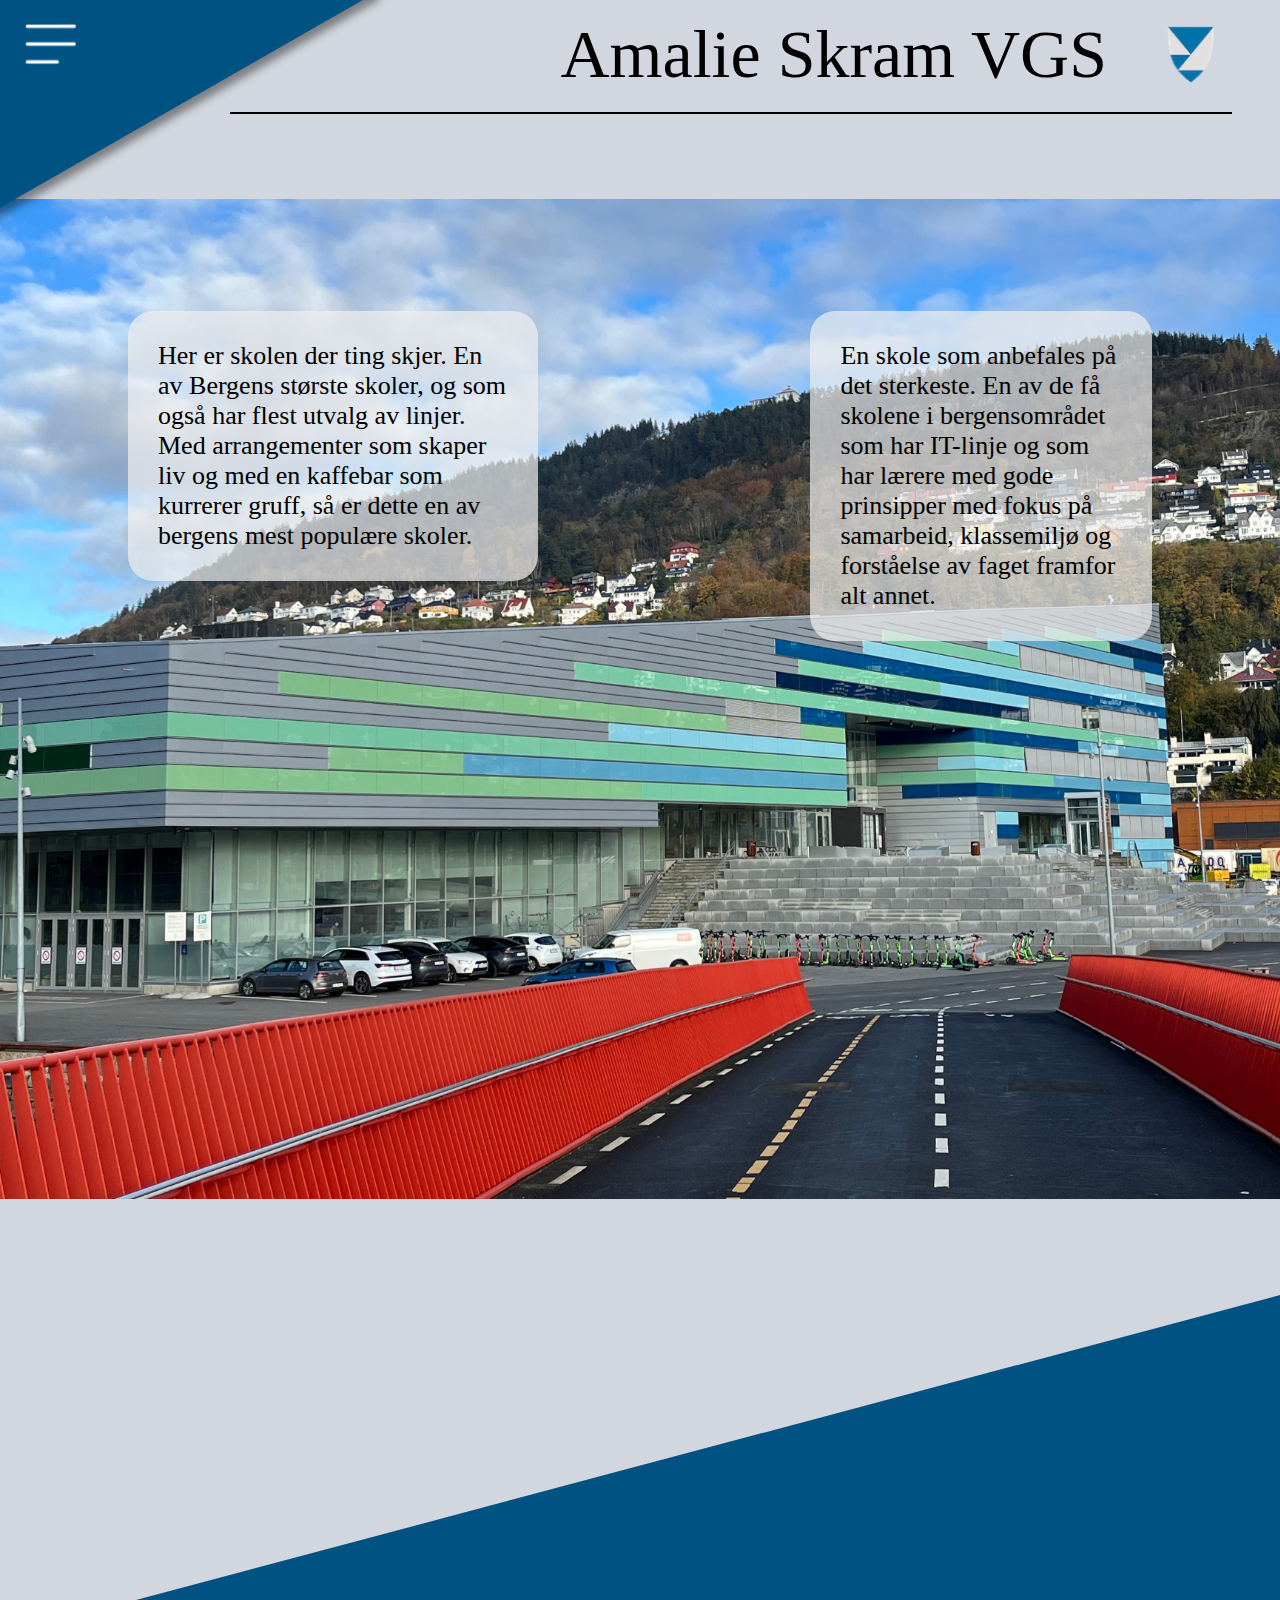
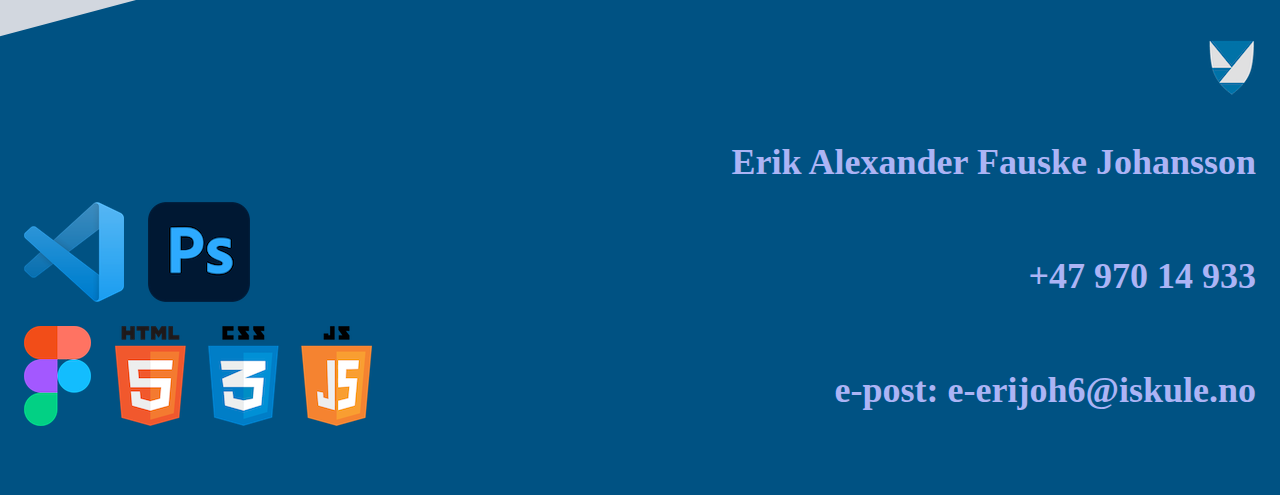
<file: HTML/om_skolen.html>
<!DOCTYPE html>
<html lang="no">
<head>
    <meta charset="UTF-8">
    <meta http-equiv="X-UA-Compatible" content="IE=edge">
    <meta name="viewport" content="width=device-width, initial-scale=1.0">
    <title>Om Skolen</title>
    <link rel="stylesheet" href="../CSS/style.css">
</head>
<body class="preload">
    <div class="Overskrift_hovedside">
        <p class="Overskrift">
            <a class="overskrift" href="../index.html">Amalie Skram VGS</a>
            <img class="vestland_icon" src="../bilder/Vestland.png" alt="vestland">
        </p>
        <div class="strekAnchor">
            <div class="strek"></div>
        </div>
        <div id="Corner" class="home_corner homeanim2">
            <div id="hbtn" class="home_button homebtnanim2">
                <button id="btn" class="home"></button>
                <div id="lnk_dv" class="links_div">
                    <a href="om_meg.html" class="links" id="lnk2">Om meg</a>
                    <a href="prosjekter.html" class="links" id="lnk1">Prosjekter</a>
                    <a href="om_skolen.html" class="links" id="lnk3">Om skolen</a>
                    <a href="video_innlevering.html" class="links" id="lnk4">Video</a>
                    <a href="bilde_innlevering.html" class="links" id="lnk5">Bilder</a>
                    <a href="programmering.html" class="links" id="lnk6">Programmering</a>
                    <a href="om_im.html" class="links" id="lnk7">Om IM</a>
                </div>
            </div>
        </div>
    </div>

    <script src="../Javascript/button.js"></script>

    <div class="om_skolen">
        <div id="omskole1" class="tekstboks_im">
            <p class="im_tekst">Her er skolen der ting skjer. En av Bergens største skoler, og som også har flest utvalg av linjer. Med arrangementer som skaper liv og med en kaffebar som kurrerer gruff, så er dette en av bergens mest populære skoler.</p>
        </div>
        <div id="omskole2" class="tekstboks_im">
            <p class="im_tekst">En skole som anbefales på det sterkeste. En av de få skolene i bergensområdet som har IT-linje og som har lærere med gode prinsipper med fokus på samarbeid, klassemiljø og forståelse av faget framfor alt annet.</p>
        </div>
    </div>

    <div class="bottom">
        <div class="bottom_blue"></div>
        <div class="ekstraDiv">
            <div class="bilder_venstre">
                <div class="vs_og_ps">
                    <img id="vs" src="../bilder/Visual_studio_logo.png" alt="vs logo">
                    <img id="ps" src="../bilder/PS_logo.png" alt="pslogo">
                </div>
                <div class="figma_og_hcj">
                    <img id="fig" src="../bilder/figma.png" alt="figmalogo">
                    <img id="hcj" src="../bilder/HTML_CSS_JAVA.png" alt="html css java">
                </div>
            </div>
            <div class="tekst_høyre_bottom">
                <li><img src="../bilder/Vestland.png" alt="vestland"></li>
                <li><p class="navn">Erik Alexander Fauske Johansson</p></li>
                <li><p class="tlf">+47 970 14 933</p></li>
                <li><p class="mail">e-post: e-erijoh6@iskule.no</p></li>
            </div>
        </div>
    </div>
</html>
</file>
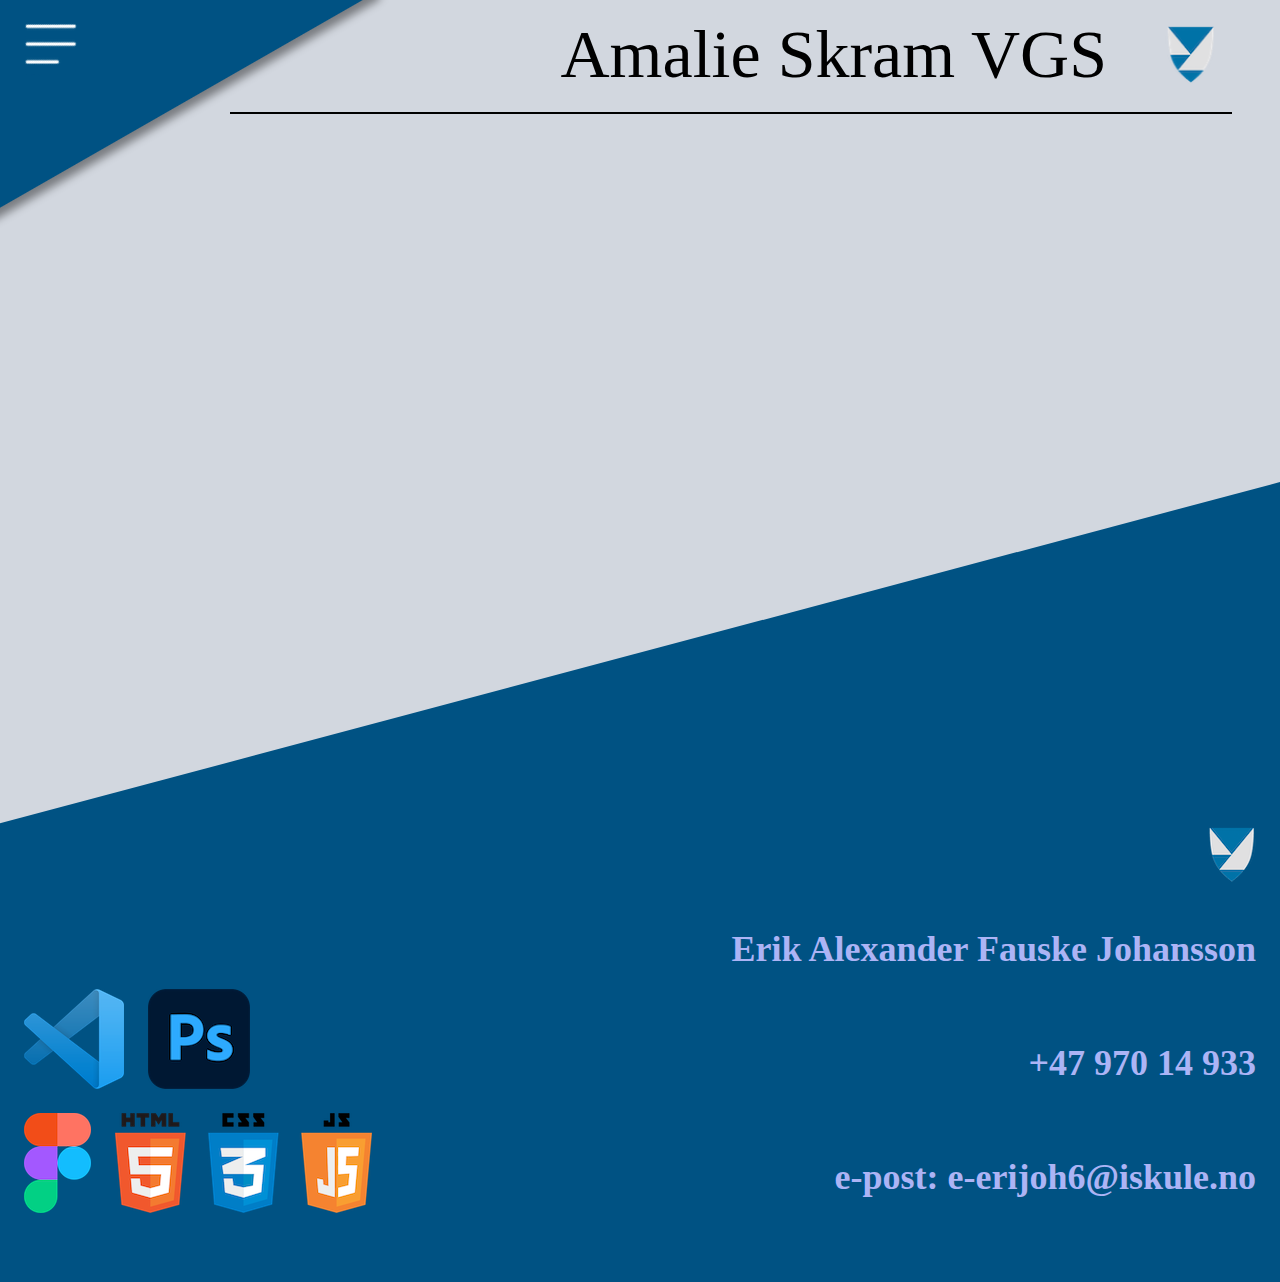
<file: HTML/video_innlevering.html>
<!DOCTYPE html>
<html lang="en">
<head>
    <meta charset="UTF-8">
    <meta http-equiv="X-UA-Compatible" content="IE=edge">
    <meta name="viewport" content="width=device-width, initial-scale=1.0">
    <title>Video Innlevering</title>
    <link rel="stylesheet" href="../CSS/style.css">
</head>
<body class="preload">
    <div class="Overskrift_hovedside">
        <p class="Overskrift">
            <a class="overskrift" href="../index.html">Amalie Skram VGS</a>
            <img class="vestland_icon" src="../bilder/Vestland.png" alt="vestland">
        </p>
        <div class="strekAnchor">
            <div class="strek"></div>
        </div>
        <div id="Corner" class="home_corner homeanim2">
            <div id="hbtn" class="home_button homebtnanim2">
                <button id="btn" class="home"></button>
                <div id="lnk_dv" class="links_div">
                    <a href="om_meg.html" class="links" id="lnk2">Om meg</a>
                    <a href="prosjekter.html" class="links" id="lnk1">Prosjekter</a>
                    <a href="om_skolen.html" class="links" id="lnk3">Om skolen</a>
                    <a href="video_innlevering.html" class="links" id="lnk4">Video</a>
                    <a href="bilde_innlevering.html" class="links" id="lnk5">Bilder</a>
                    <a href="programmering.html" class="links" id="lnk6">Programmering</a>
                    <a href="om_im.html" class="links" id="lnk7">Om IM</a>
                </div>
            </div>
        </div>
    </div>

    <script src="../Javascript/button.js"></script>

    <!-- Dette er melding som kommer hvis det ikke er noe på siden: <div class="info">Oj! Her var det visst ikke noe enda, men jeg kommer til å legge inn prosjekter som blir levert i form av videoer. Det inkluderer da denne oppgaven du ser på nå! Nemlig nettsiden.</div> -->

    <div class="video_box">
        <iframe class="youtube_video" width="560" height="315" src="https://www.youtube.com/embed/1jqWmEV35Zc" title="YouTube video player" frameborder="0" allow="accelerometer; autoplay; clipboard-write; encrypted-media; gyroscope; picture-in-picture" allowfullscreen></iframe>
    </div>

    <div class="bottom">
        <div class="bottom_blue"></div>
        <div class="ekstraDiv">
            <div class="bilder_venstre">
                <div class="vs_og_ps">
                    <img id="vs" src="../bilder/Visual_studio_logo.png" alt="vs logo">
                    <img id="ps" src="../bilder/PS_logo.png" alt="pslogo">
                </div>
                <div class="figma_og_hcj">
                    <img id="fig" src="../bilder/figma.png" alt="figmalogo">
                    <img id="hcj" src="../bilder/HTML_CSS_JAVA.png" alt="html css java">
                </div>
            </div>
            <div class="tekst_høyre_bottom">
                <li><img src="../bilder/Vestland.png" alt="vestland"></li>
                <li><p class="navn">Erik Alexander Fauske Johansson</p></li>
                <li><p class="tlf">+47 970 14 933</p></li>
                <li><p class="mail">e-post: e-erijoh6@iskule.no</p></li>
            </div>
        </div>
    </div>
</body>
</html>
</file>
<file: CSS/style.css>
/* All CSS kode som er generelt for alle dokumenter og det som går på body */

body {
    background-color: #D2D7DF;
    margin: 0;
}



/* Alt som har med overskriften på nettsiden å gjøre. */

.Overskrift_hovedside {
    display: flex;
    justify-content: flex-end;
    padding: 0;
}

.vestland_icon {
    object-fit: cover;
    padding: 10px;
}

.overskrift {
    margin-right: 3rem;
    text-decoration: none;
    color: black;
    transition: all 0.3s ease 0s;
}

.overskrift:hover {
    color: rgb(96, 96, 96);
}

.Overskrift {
    display: flex;
    padding: 5px;
    margin-top: 0.625rem;
    font-size: 4.25rem;
    margin-right: 50px;
}

.strek {
    position: absolute;
    z-index: -1;
    width: 1000px;
    height: 0px;
    margin-right: 1rem;
    top: 7rem;
    right: 2rem;
    border: 1px solid #000000;
}

.strekAnchor {
    position: relative;
}



/* Alt som har med utseendet på hjem-hjørnet å gjøre. */

.home_corner {
    display: flex;
    position: absolute;
    width: 1281px;
    height: 847px;
    left: -65rem;
    top: -475.01px;

    background: #005283;
    box-shadow: 0px 4px 8px 12px rgba(0, 0, 0, 0.42);
    transform: rotate(150.2deg);
    position: fixed;
    z-index: 2;
}

.home_button {
    display: flex;
    position: absolute;
    transform: rotate(-150.2deg);
    left: 17.2rem;
    top: 5.45rem;
}

.home {
    background-image: url(../bilder/Menu_icon.png);
    background-size: 100%;
    background-color: #005283;
    background-repeat: no-repeat;
    border: none;
    padding: 50px;
    padding-bottom: 0;
    padding-left: 0;
    transition: all 0.3s ease 0s;
}

.home:hover {
    opacity: 0.4;
}

/* Her er linkene til hjem-hjørnet og hvordan de skal plasseres */

.links_div {
    visibility: hidden;
    position: absolute;
    left: 6rem;
    padding-bottom: 15rem;
    padding-right: 35rem;
    transition: all 0.3s ease 0s;
}

.lnkdv {
    visibility: unset;
    transition: all 0.3s ease 0s;
}

#lnk1 {
    left: 4rem;
    transition: all 0.3s ease 0s;
}

#lnk2 {
    left: 27rem;
    transition: all 0.7s ease 0s;
}

#lnk3 {
    left: 16rem;
    transition: all 0.5s ease 0s;
}

#lnk4 {
    left: 4rem;
    top: 5rem;
    transition: all 0.5s ease 0s;
}

#lnk5 {
    left: 4rem;
    top: 10rem;
    transition: all 0.7s ease 0s;
}

#lnk6 {
    left: 4rem;
    top: 15rem;
    transition: all 1.1s ease 0s;
}

#lnk7 {
    left: 16rem;
    top: 5rem;
    transition: all 0.7s ease 0s;
}

.links {
    position: absolute;
    font-size: 25px;
    color: white;
    text-decoration: none;
    visibility: hidden;
    opacity: 0;
}

.links:hover {
    opacity: 0.4;
}



/* Animasjoner og transitions */

body.preload *{
    animation-duration: 0s !important;
    -webkit-animation-duration: 0s !important;
    transition:background-color 0s, opacity 0s, color 0s, width 0s, height 0s, padding 0s, margin 0s !important;
}

.link_appearance {
    visibility: unset;
    opacity: 1;
}

.homeanim {
    animation: homeanim 0.5s ease 0s forwards;
}

.homebtnanim {
    animation: homebtnanim 0.5s ease 0s forwards;
}

.homeanim2 {
    animation: homeanim2 0.5s ease 0s forwards;
}

.homebtnanim2 {
    animation: homebtnanim2 0.5s ease 0s forwards;
}

@keyframes homeanim {
    from {

    } 

    to {
        left: -20rem;
        animation-fill-mode: forwards;
    }
}

@keyframes homebtnanim {
    from {

    } 

    to {
        left: 56.2rem;
        top: 27.8rem;
        animation-fill-mode: forwards;
    }
}

@keyframes homeanim2 {
    from {
        left: -20rem;
    } 

    to {
        left: -65rem;
        animation-fill-mode: forwards;
    }
}

@keyframes homebtnanim2 {
    from {
        left: 56.2rem;
        top: 27.8rem;
    } 

    to {
        left: 17.2rem;
        top: 5.45rem;
        animation-fill-mode: forwards;
    }
}

.bildecollage {
    animation: bildecollage 10s ease 0s;
    animation-iteration-count: infinite;
}

@keyframes bildecollage {
    0%      {background-image: url(../bilder/IMG_3658.jpg);}
    25%     {background-image: url(../bilder/IMG_3666.jpg);}
    50%     {background-image: url(../bilder/IMG_3679.jpg);}
    75%     {background-image: url(../bilder/IMG_3682.jpg);}
    100%    {background-image: url(../bilder/IMG_3658.jpg);}
}

.col {
    display: flex;
    align-items: center;
    flex-direction: column;
}

.bildecol_header {
    display: flex;
    width: fit-content;
    font-size: 36px;
    margin-top: 5rem;
}

.bildecol {
    display: flex;
    width: 1000px;
    height: 667px;
    margin-top: 2rem;
    margin-left: 5rem;
    margin-right: 5rem;
    margin-bottom: 4rem;
}



/* Her er absolutt alt som har å gjøre med javascript siden. */

.header_klokke {
    display: flex;
    flex-direction: row;
    justify-content: center;
}

.Klokke {
    display: flex;
    flex-direction: column;
    font-size: 48px;
    justify-content: center;
}

.output_field {
    display: flex;
    flex-direction: column;
    width: 14rem;
    height: 5rem;
    margin-bottom: 3rem;
    margin-top: 0rem;
    background-color: white;
    font-size: xx-large;
    align-items: center;
    justify-content: center;
    border-radius: 5px;
}

.prosjekter {
    display: flex;
    flex-direction: row;
    align-items: center;
    justify-content:space-around;
    margin-top: 5rem;
}

.kalkulator {
    display: flex;
    flex-direction: column;
    align-items: center;
    padding: 2rem;
    background-color: #03659e;
    border-radius: 25px;
    order: 1;
}

.kalk {
    display: flex;
    flex-direction: column;
}

.input {
    text-align: center;
    font-size: larger;
}

.trePåRad_spill {
    display: flex;
    order: 2;
    width: 25rem;
    height: 25rem;
    align-items: center;
    flex-direction: column;
}

.overskriftSpill {
    display: flex;
}

.spillAreal {
    display: flex;
    height: 20rem;
    width: 20rem;
    justify-content: center;
    align-items: center;
    flex-direction: column;
}

.rad {
    display: flex;
    flex-direction: row;
    width: 15rem;
    height: 5rem;
}

.rute {
    display: flex;
    border: solid black 1px;
    height: 5rem;
    width: 5rem;
    background-color: #D2D7DF;
}

img {
    max-width: 100%;
    height: auto;
}

.hiddenImg {
    display: none;
}

.hidden {
    display: none;
    visibility: hidden;
}

.vinn {
    display: flex;
    justify-content: center;
    align-items: center;
    width: 15%;
    height: 20%;
    position: absolute;
    margin-left: 45rem;
    margin-top: 20rem;
    top: 0rem;
}

#vinn {
    display: flex;
    z-index: 4;
    width: 13rem;
    height: 10rem;
    border-radius: 25px;
    background-color: #03659e;
    align-items: center;
    flex-direction: column;
}

#vinn_tekst {
    color: white;
    margin-top: 2rem;
    margin-bottom: 2rem;
}

.button_fjern {
    background-color: white;
    border: none;
    border-radius: 25px;
    padding-top: 5px;
    padding-bottom: 5px;
    padding-left: 15px;
    padding-right: 15px;
}

.gjoremaal {
    display: flex;
    flex-direction: column;
    justify-content: center;
    align-items: center;
    order: 3;
}

#maal {
    width: 5rem;
}

.gjoreForm {
    display: flex;
    flex-direction: row;
    justify-content: center;
}

.gjoreList {
    display: flex;
    width: auto;
    height: auto;
    justify-content: center;
    flex-direction: column;
}

#gjoreList {
    margin-left: 10rem;
}

.overskrift_gjoremaal {
    text-align: center;
}

/* Hvordan høyretekst skal se ut */

.avsnitt_høyre {
    display: flex;
    justify-content: space-around;
    margin-top: 10rem;
}

.overogstrek {
    
    margin-top: 10rem;
    display: flex;
    flex-direction: column;
    align-items: center;
    width: auto;
}

.avsnitt_høyre_overskrift {
    display: flex;
    font-size: 56px;
    width: fit-content;
}

.avsnitt_høyre_bilde {
    transition:  all 0.3s ease 0s;
}

.strek1 {
    display: flex;
    z-index: -1;
    width: 352px;
    height: 0px;
    right: 15rem;
    border: 1px solid #000000;
}

.polygon_1 {
    position: relative;
    width: 275px;
    height: 132px;
    top: 4rem;
    left: 23rem;
    z-index: 1;
    background: #D2D7DF;
    opacity: 0.6;
    transform: rotate(-155deg);
}

.avsnitt_høyre_tekst {
    display: flex;
    padding: 0.5rem;
    flex-wrap: wrap;
    max-width: 20rem;
    font-size: 28px;
    text-align: center;
}




/* Hover for alle bildene som er linker. */

.avsnitt_høyre_bilde:hover, .avsnitt_venstre_bilde:hover {
    opacity: 0.7;
}



/* Hvordan tekst på venstre skal se ut. */

.avsnitt_venstre {
    display: flex;
    margin-top: 15rem;
    justify-content: space-around;
}

.avsnitt_venstre_overskrift {
    display: flex;
    padding-left: 0rem;
    padding-top: 0rem;
    font-size: 56px;
    width: fit-content;
}

.avsnitt_venstre_bilde {
    transition: all 0.3s ease 0s;
}

.strek2 {
    width: 352px;
    height: 0px;
    z-index: -1;
    border: 1px solid #000000;
}

.polygon_2 {
    position: relative;
    display: none;
    visibility: visible;
    z-index: 1;
    display: flex;
    width: 275px;
    height: 132px;
    top: 4rem;
    left: -2.5rem;
    background: #D2D7DF;
    opacity: 0.6;
    transform: rotate(155deg);
}




/* Her er alt som har med footeren å gjøre. */

.bottom_blue {
    position: absolute;
    width: 0;
    height: 0;
    border-left: 3000px solid transparent;
    border-right: 0px solid transparent;
    border-top: 0px;
    border-bottom: 800px solid #005283;
    z-index: -1;
}

.eks {
    position: relative;
    height: 0;
    width: 0;
}

.ekstraDiv {
    display: flex;
    flex-direction: row;
    justify-content: space-between;
    width: 100%;
}

.bottom {
    display: flex;
    flex-direction: row;
    justify-content: flex-end;
    width: 100%;
}

.bilder_venstre {
    display: flex;
    flex-direction: column;
    margin-left: 1.5rem;
    margin-top: 31.7rem;
    margin-bottom: 0rem;
}

.vs_og_ps {
    padding-bottom: 10px;
}

.figma_og_hcj {
    padding-top: 10px;
}

#vs {
    padding-right: 10px;
}

#ps {
    padding-left: 10px;
}

#fig {
    padding-right: 10px;
}

#hcj {
    padding-left: 10px;
}

.tekst_høyre_bottom {
    display: flex;
    list-style: none;
    flex-direction: column;
    color: #acb4f5;
    text-decoration: none;
    font-weight: bolder;
    font-size: 36px;
    height: fit-content;
    margin-top: 21.5rem;
    margin-right: 1.5rem;
    text-align: end;
}



/* Info på de sidene der jeg ikke har noe enda (Bare delvis i bruk) */

.info {
    display: flex;
    margin: 5rem;
    padding: 1rem;
    background-color: bisque;
    border-radius: 12.3px;
}



/* Her er css for Om Meg siden */

.meg_info {
    display: flex;
    justify-content: center;
}

.meg_boks {
    display: flex;
    background-image: url(../bilder/meg.jpeg);
    background-size: cover;
    margin: 1.5rem;
    width: 1000px;
    height: 1333px;
}

.tekstboks {
    display: flex;
    padding: 1.5rem;
    background-color: #2584bb;
    border-radius: 25px;
    height: fit-content;
    max-width: 250px;
    width: fit-content;
    font-size: larger;
    font-weight: bold;
}

#tekstboks1 {
    position: absolute;
    position: relative;
    top: 14rem;
    left: 2rem;
}

#tekstboks2 {
    position: absolute;
    position: relative;
    top: 8rem;
    left: 7rem;
}

#tekstboks3 {
    position: absolute;
    position: relative;
    top: 18rem;
    left: 10rem;
}

#tekstboks4 {
    position: absolute;
    position: relative;
    top: 32rem;
    left: -44rem;
}



/* Her er css for Om IM siden */

.om_im {
    display: flex;
    margin-top: 2rem;
    margin-bottom: 6rem;
    background-image: url(../bilder/Im_linjen.jpeg);
    background-size: cover;
    background-repeat: no-repeat;
    height: 1000px;
}

.tekstboks_im {
    display: flex;
    width: fit-content;
    height: fit-content;
    max-width: 500px;
    padding: 30px;
    background-color: rgba(240, 240, 240, 0.7);
    border-radius: 25px;
}

.im_tekst {
    margin: 0;
    font-size: 26px;
}

#im_boks1 { 
    margin: 2rem;
    margin-top: 6rem;
    margin-left: 11rem;
}

#im_boks2 {
    margin: 2rem;
    margin-left: 10rem;
    margin-top: 5rem;
}



/* Her er css for Om Skolen siden */

.om_skolen {
    display: flex;
    background-image: url(../bilder/Skolen.jpeg);
    background-repeat: no-repeat;
    background-size: cover;
    height: 1000px;
    margin-top: 2rem;
    margin-bottom: 6rem;
    justify-content: space-between;
}

#omskole1 {
    margin: 2rem;
    margin-top: 7rem;
    margin-left: 8rem;
}

#omskole2 {
    margin: 2rem;
    margin-top: 7rem;
    margin-left: 15rem;
    margin-right: 8rem;
}



/* Dette er for styling av youtube video på video innleverings siden. */

.youtube_video {
    margin-left: 20rem;
    margin: 0;
}

.video_box {
    display: flex;
    justify-content: center;
}

.info1 {
    display: none;
    margin: 5rem;
    padding: 1rem;
    background-color: bisque;
    border-radius: 12.3px;
}



/*
Herfra og nedover så er det bare kode for responsive skjermstørrelse.
Viktig at de forskjellige tingene er under sin respektive css for at den ikke skal overskrive eller ignorere noe.
*/




/* 
Når skjermstørrelsen større enn (1890px wide) 
Alt dette har å gjøre med footeren når skjermen blir over en viss størrelse. Dette er for å sikre at det ser ok ut med 4k skjerm.
*/

@media only screen and (min-width: 1890px) {

    .bilder_venstre {
        flex-direction: row;
        margin-top: 41rem;
        margin-right: 5rem;
        padding: 0;
    }
    .vs_og_ps {
        padding: 0;
        padding-right: 1rem;
    }
    .figma_og_hcj {
        padding: 0;
    }
    .ekstraDiv {
        justify-content: end;
    }

}


/* 
Når størrelsen er mindre enn (950px wide) 
Alt dette har å gjøre med prosjekter siden inne på javascript programmering. 
*/

@media only screen and (max-width: 1015px) {

    .prosjekter {
        flex-direction: column;
        width: 100%;
    }

    .vinn_box {
        display: flex;
        justify-content: center;
        height: 0;
        width: auto;
    }

    .vinn {
        position: relative;
        margin: 0;
        width: auto;
    }

    #vinn {
        position: absolute;
        top: 35rem;
    }
    .kalkulator {
        width: auto;
    }

    .trePåRad_spill {
        width: auto;
        margin-top: 5rem;
    }

    .gjoremaal {
        margin-top: 5rem;
    }
}



/* 
Når størrelse er mindre enn liten laptop (950px wide) 
Dette er ganske mye forskjellig ettersom at det er ved dette punktet det meste begynner å kollidere med hverandre.
*/

@media only screen and (max-width: 950px) {
    

    /* Alt som har å gjøre med hoveroverskriften. Dette er viktig for at proporsjonene er riktige */

    .overskrift {
        display: flex;
        margin: 0;
        font-size: 35px;
        justify-content: center;
        align-items: center;
    }
    .avsnitt_høyre {
        display: flex;
        justify-content: center;
        flex-direction: column;
        align-items: center;
        margin: 0;
    }
    .strek {
        position: absolute;
        width: 30rem;
        right: 2rem;
        top: 7rem;
    }
    
    .strekAnchor {
        position: relative;
        width: 0;
        height: 0;
    }

    /* Alt som har med linkene å gjøre (De som er annenhver høyrestilt og venstrestilt) */
    
    .avsnitt_venstre {
        flex-direction: column;
        align-items: center;
        margin: 0;
    }

    .overogstrek {
        margin-top: 3rem;
    }

    .bildeogfirkant2 {
        display: flex;
        order: 1;
        justify-content: center;
        align-items: center;
    }
    
    .polygon_1, .polygon_2 {
        display: none;
    }

    .avsnitt_høyre_bilde, .avsnitt_venstre_bilde {
        max-width: 25rem;
        margin: 0rem;
    }


    /* Alt som har å gjøre med footer og hvordan den scaler seg med skjermstørrelse */

    .bottom_blue {
        display: none;
    }
    
    .bottom {
        flex-direction: column;
        justify-content: center;
        margin: 0;
        padding: 0;
        margin-top: 7rem;
        padding-top: 5rem;
        background-color:#005283;
        width: 100%;
    }
    
    .ekstraDiv {
        flex-direction: column;
    }
    
    .bilder_venstre {
        order: 2;
        margin: 0;
    }

    .tekst_høyre_bottom {
        margin: 0;
    }

    /* Her er bare for å fikse det at bildecollagen på bildesiden blir borte og displayer en varsel om at du må være på pc for å se den. */

    .bildecol {
        display: none;
    }

    .info1 {
        display: flex;
    }
    
}

/* 
Dette er for at ting skal begynne å passe til mobilstørrelse.
Mobilstørrelse begynner som regel fra 425px.
*/

@media only screen and (max-width: 425px) {

    /* Jeg valgte å fjerne hjemknappen i hjørnet for mobilstørrelse for å ha mer plass til å kunne se hva som er på skjermen. 
    Det er ikke et problem ettersom at alle sidene på nettsiden har en link som du kan finne utenom hjemknappen i hjørnet. */

    .home_corner {
        display: none;
    }

    /* Har også midtstilt overskriften og alt i headeren bare for at det skal se symmetrisk ut. */

    .Overskrift_hovedside {
        display: flex;
        justify-content: center;
    }

    .Overskrift {
        margin: 0;
    }

    .strek {
        right: 0rem;
        width: 22rem;
        margin: 0;
    }
}

/* Dette sikrer at den minste mobilstørrelsen har en bra layout og at ting ikke ser rart ut. */

@media only screen and (max-width: 320px) {

    .Overskrift_hovedside {
        display: flex;
        justify-content: center;
    }

    .Overskrift {
        margin: 0;
    }

    .strek {
        right: 0rem;
        width: 20rem;
        margin: 0;
    }
    
    /* Her har jeg bare endret litt på størrelsen på bildene og strekene for at det skal se symmetrisk ut 
    og for at det skal se litt finere ut. */

    .strek1, .strek2 {
        width: 10rem;
    }

    .avsnitt_høyre_bilde, .avsnitt_venstre_bilde {
        width: 20rem;
    }
}
</file>
